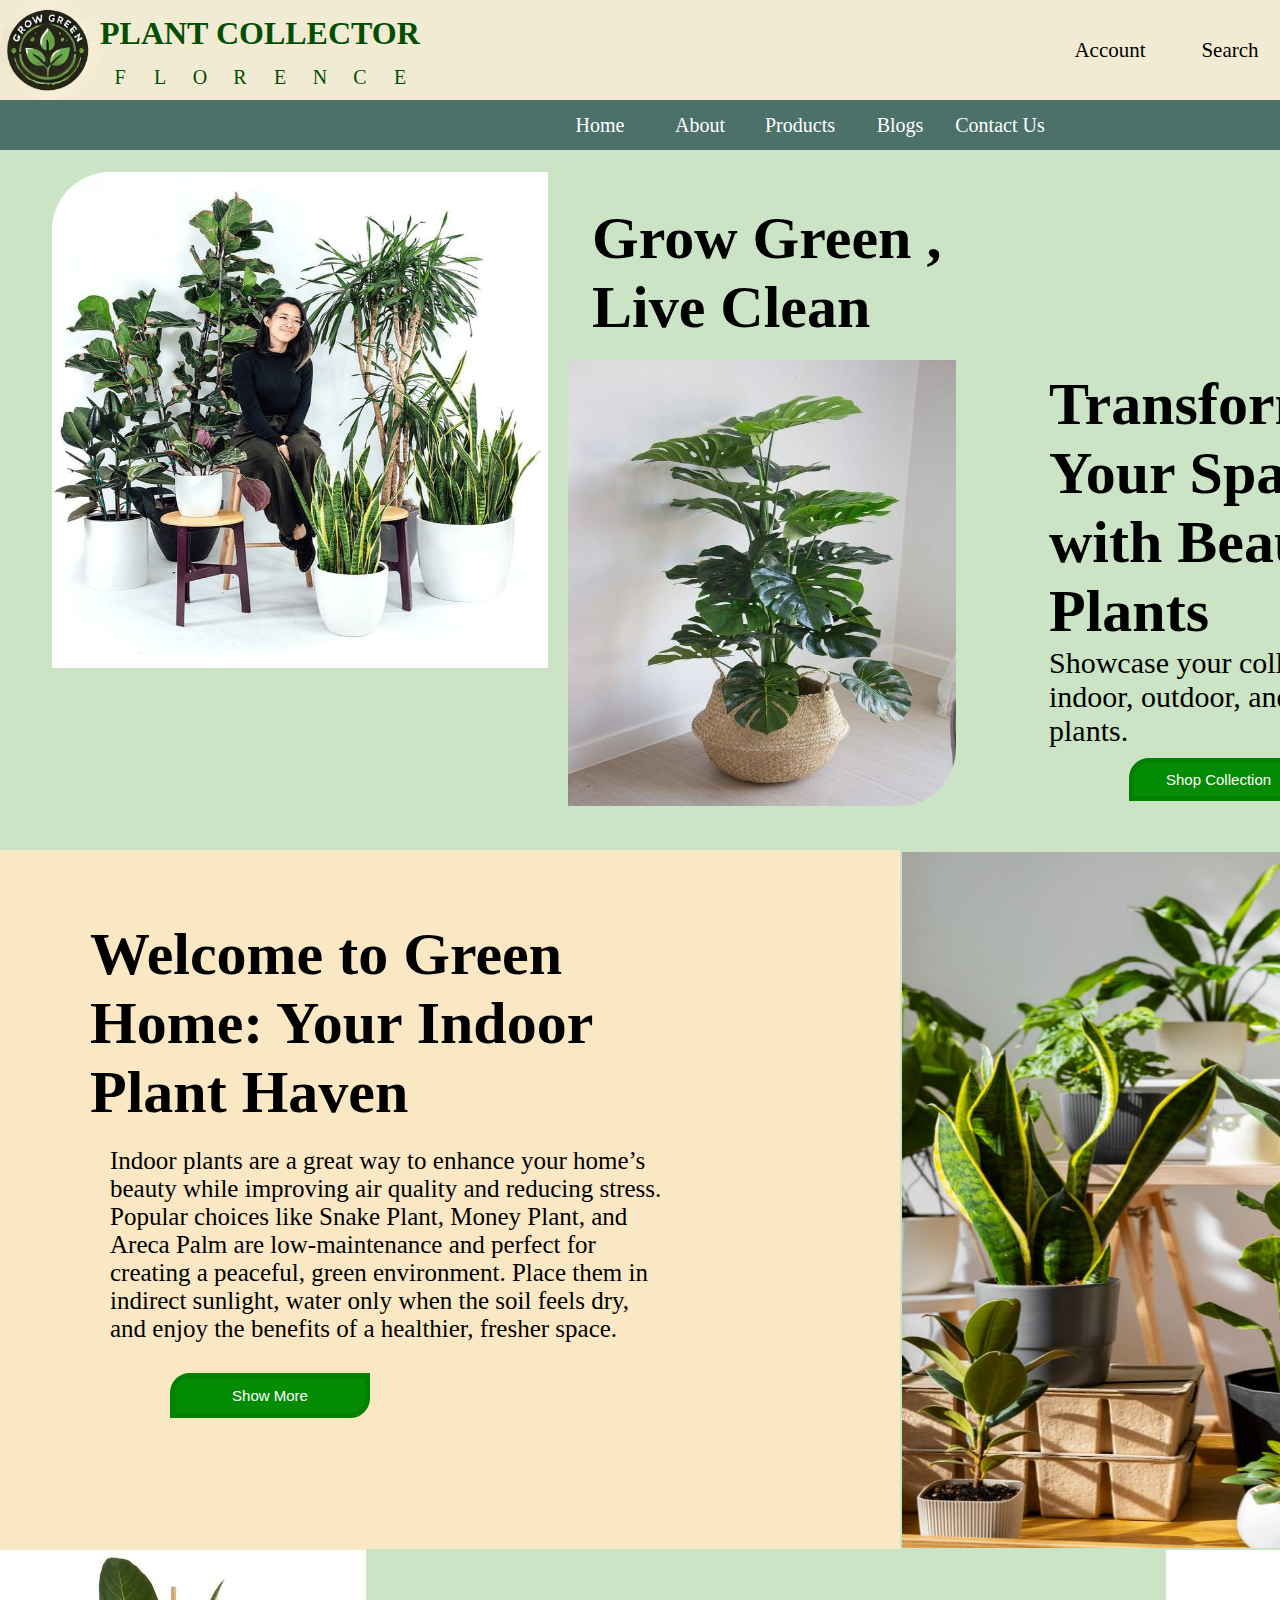
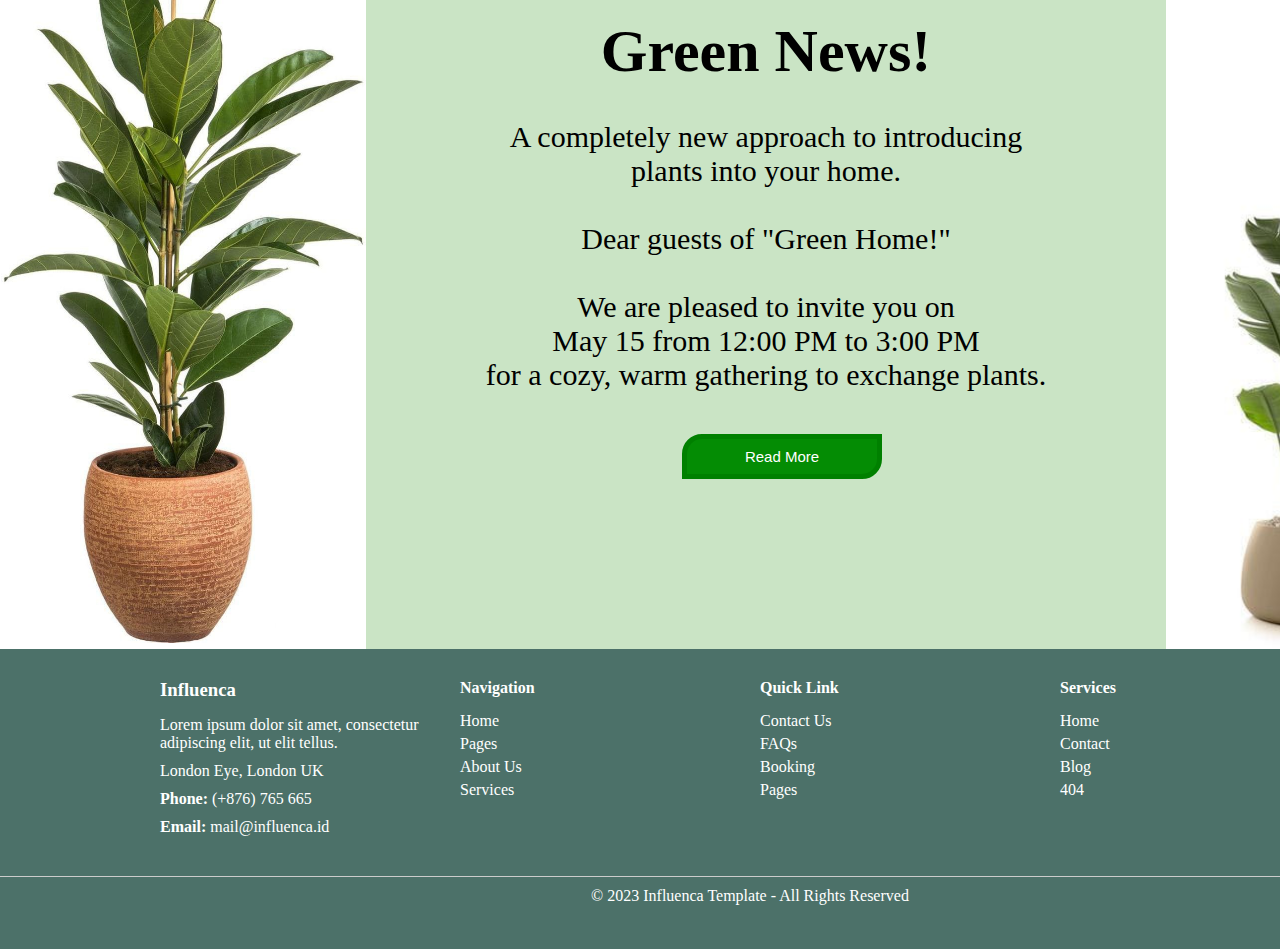
<file: project/Index.html>
<!DOCTYPE html>
<html lang="en">
<head>
    <meta charset="UTF-8">
    <meta name="viewport" content="width=device-width, initial-scale=1.0">
    <link rel="stylesheet" href="https://cdnjs.cloudflare.com/ajax/libs/font-awesome/6.6.0/css/all.min.css" integrity="sha512-Kc323vGBEqzTmouAECnVceyQqyqdsSiqLQISBL29aUW4U/M7pSPA/gEUZQqv1cwx4OnYxTxve5UMg5GT6L4JJg==" crossorigin="anonymous" referrerpolicy="no-referrer"/>
    <title>Document</title>
    <link rel="stylesheet" href="./Css files/HomePage.css">
</head>
<body>
    <div class="main">
        <div class="nav4">
            <div class="nav1"><img src="./logo.jpg" alt="" height="100%" width="100%"></div>
            <div class="nav2">
                <h1> PLANT COLLECTOR</h1>
                <ul>
                <li>F</li>
                <li>L</li>
                <li>O</li>
                <li>R</li>
                <li>E</li>
                <li>N</li>
                <li>C</li>
                <li>E</li>
                </ul>
            </div>
            <div class="nav3">
                <ul>
                    <li><i class="fa-solid fa-user"></i> Account </li>
                     <li><i class="fa-solid fa-magnifying-glass"></i> Search </li>
                    <li><i class="fa-solid fa-cart-shopping"></i>Cart</li>
                </ul>
            </div>
        </div>

        <div class="nav">
          
            <ul>
            <li><a href="./Index.html"> Home</a></li>
            <li><a href="./About.html">About</a></li>
            <li><a href="./Product.html">Products</a>
            <li><a href="./Blog.html">Blogs</a></li>
            <li><a href="./conact us.html">Contact Us</a></li>
            </li>
     </ul>
    
    </div>
    <div class="up">
    <div class="wallpaper">
        <div class="imag1">
         <img src="./HomePage images/wallpaper2.jpg" alt="">
        </div>
         <div class="imag2">
         <img src="./HomePage images/wallpaper1.jpg" alt=""> 
        </div>
        <div class="name1"><h1>Grow Green , Live Clean</h1></div>
        <div class="name2">
         <h1>Transform Your Space with Beautiful Plants</h1>
         <p>Showcase your collection of indoor, outdoor, and decorative plants.</p>
         <button>Shop Collection</button>
        </div>
     </div>
    </div>

        <div class="mid">
                <div class="name3">
                    <div class="info">
                        <h1>Welcome to Green Home: Your Indoor Plant Haven</h1>
                        <p>
                            Indoor plants are a great way to enhance your home’s beauty while improving air quality and reducing stress. Popular choices like Snake Plant, Money Plant, and Areca Palm are low-maintenance and perfect for creating a peaceful, green environment. Place them in indirect sunlight, water only when the soil feels dry, and enjoy the benefits of a healthier, fresher space.
                        </p>
                        <button> Show More</button>
                    </div>
                    
                </div>
                <div class="img3">
                    <img src="./HomePage images/wallpaper3.jpg" alt="" height="100%" width="100%">
                </div>
        </div>


        <div class="down">
            
               
                <div class="wallpaper1">
                    <div class="img4">
                        <img src="./HomePage images/wallpaper4.jpg" alt="" height="100%" width="100%">
                    </div>
                    <!-- <div class="img5">
                        <img src="./wallpaper5.jpg" alt="" height="100%" width="100%">
                    </div> -->
                    <div class="img6">
                        <img src="./HomePage images/wallpaper6.jpg" alt="" height="100%" width="200">
                    </div>
                </div>
                <div class="name4">
                <div class="info2">
                    <br><br>
                    <h1>Green News!</h1>
                    <br>
                    <p>
                        A completely new approach to introducing <br>plants into your home.<br><br>
                        
                        Dear guests of "Green Home!"<br><br>
                        We are pleased to invite you on <br>May 15 from 12:00 PM to 3:00 PM <br> for a cozy, warm
                         gathering to exchange plants.</p>
                        <button> Read More</button>

                </div>
            </div>


            </div>    
        </div>

        <div class="footer">
            <div class="footer-container">
                <div class="footer-section">
                    <h3>Influenca</h3>
                    <p>Lorem ipsum dolor sit amet, consectetur adipiscing elit, ut elit tellus.</p>
                    <p>London Eye, London UK</p>
                    <p><strong>Phone:</strong> (+876) 765 665</p>
                    <p><strong>Email:</strong> mail@influenca.id</p>
                </div>
                <div class="footer-section">
                    <h4>Navigation</h4>
                    <ul>
                        <li><a href="#">Home</a></li>
                        <li><a href="#">Pages</a></li>
                        <li><a href="#">About Us</a></li>
                        <li><a href="#">Services</a></li>
                    </ul>
                </div>
                <div class="footer-section">
                    <h4>Quick Link</h4>
                    <ul>
                        <li><a href="#">Contact Us</a></li>
                        <li><a href="#">FAQs</a></li>
                        <li><a href="#">Booking</a></li>
                        <li><a href="#">Pages</a></li>
                    </ul>
                </div>
                <div class="footer-section">
                    <h4>Services</h4>
                    <ul>
                        <li><a href="#">Home</a></li>
                        <li><a href="#">Contact</a></li>
                        <li><a href="#">Blog</a></li>
                        <li><a href="#">404</a></li>
                    </ul>
                </div>
            </div>
            <div class="footer-bottom">
                <p>© 2023 Influenca Template - All Rights Reserved</p>
                <div class="social-icons">
                    <a href="#"><i class="fa-brands fa-facebook"></i></a>
                    <a href="#"><i class="fa-brands fa-instagram"></i></a>
                    <a href="#"><i class="fa-brands fa-twitter"></i></a>
                    <a href="#"><i class="fa-brands fa-youtube"></i></a>
                </div>
        </div>

        
    </div>
    
</body>
</html>
</file>
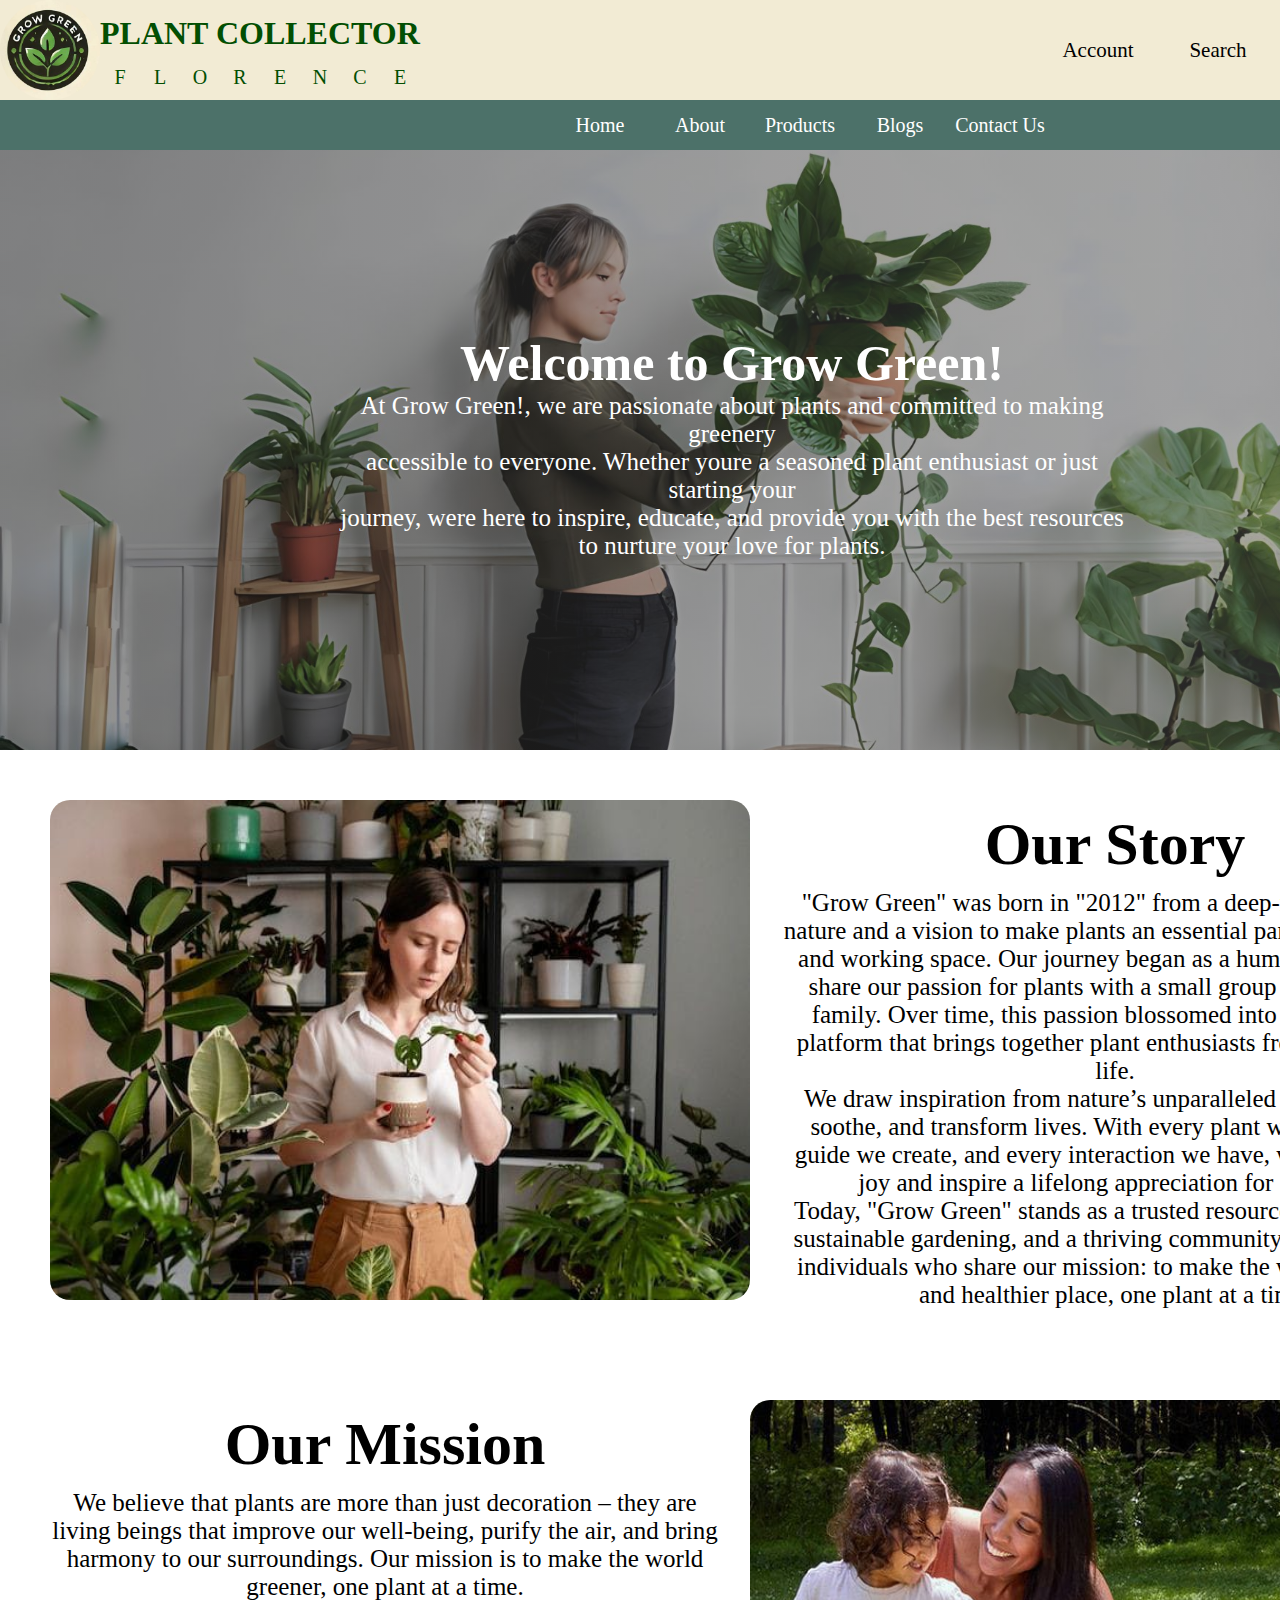
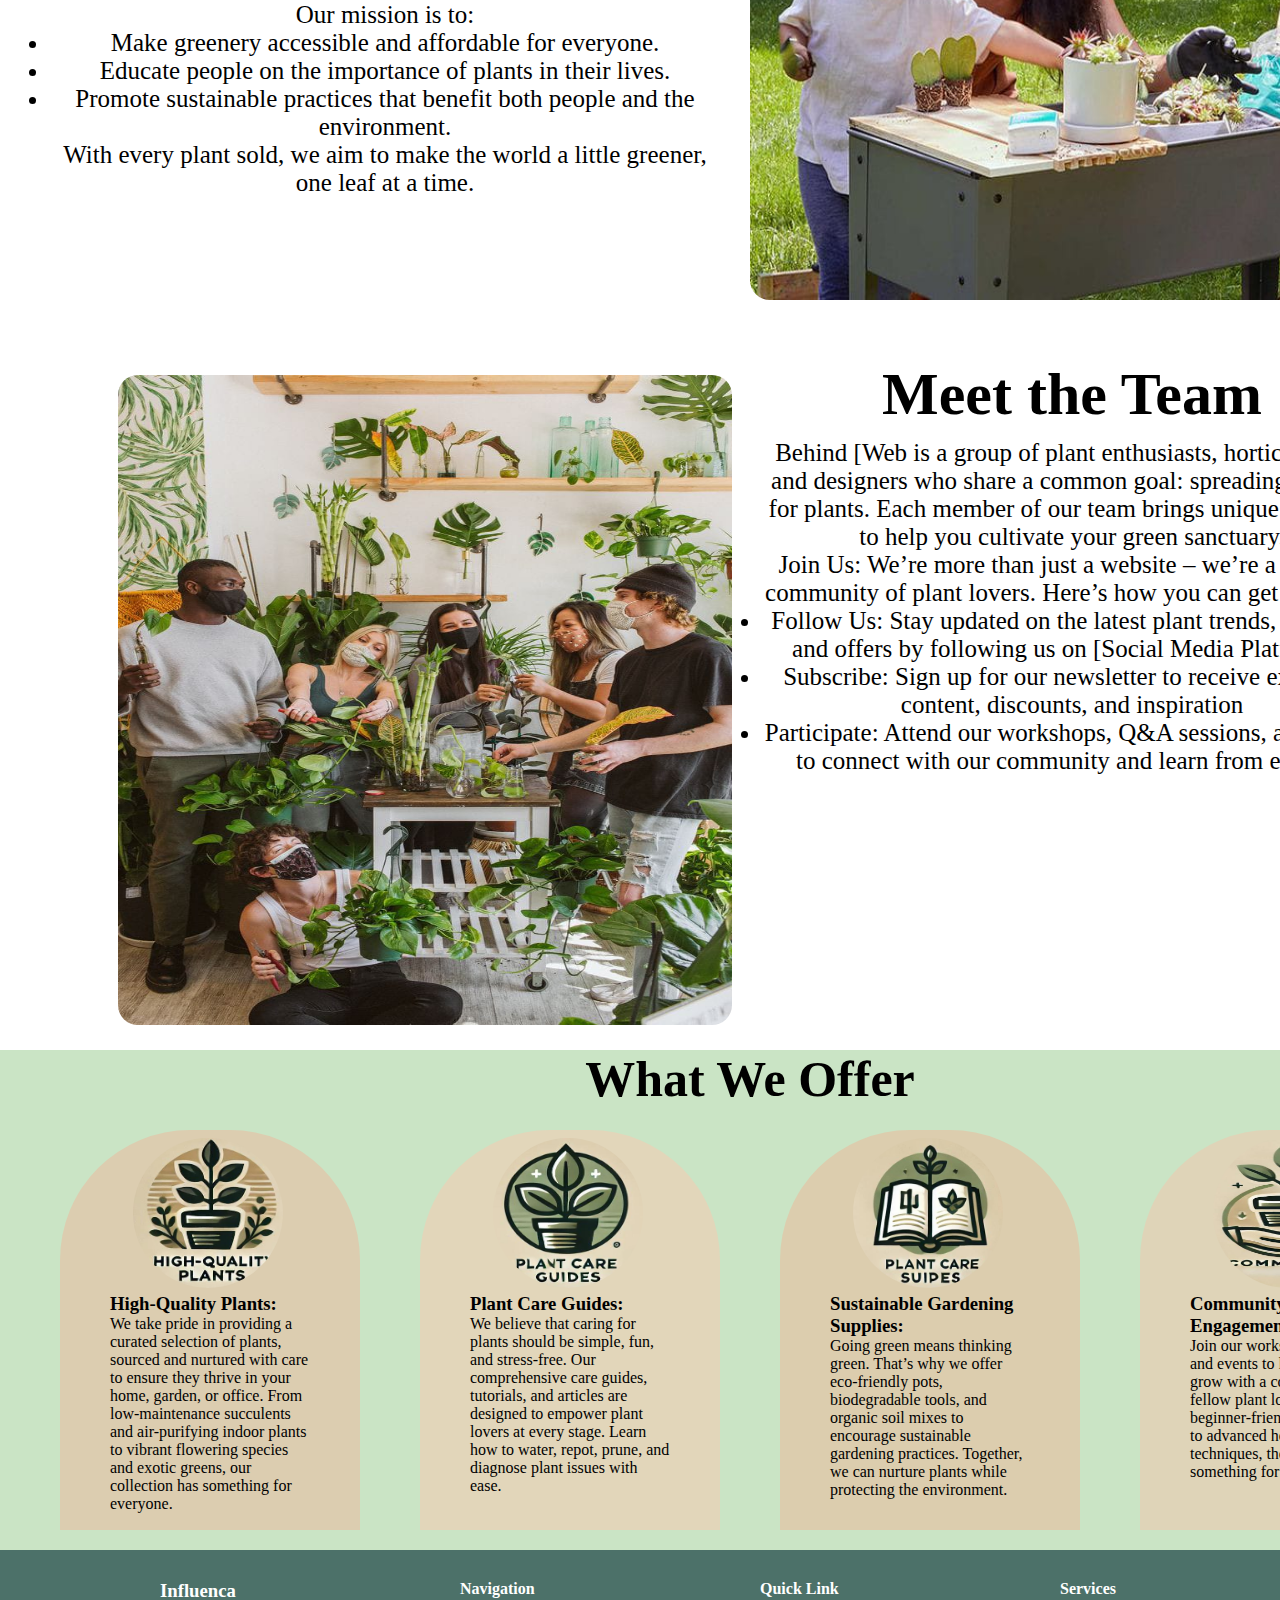
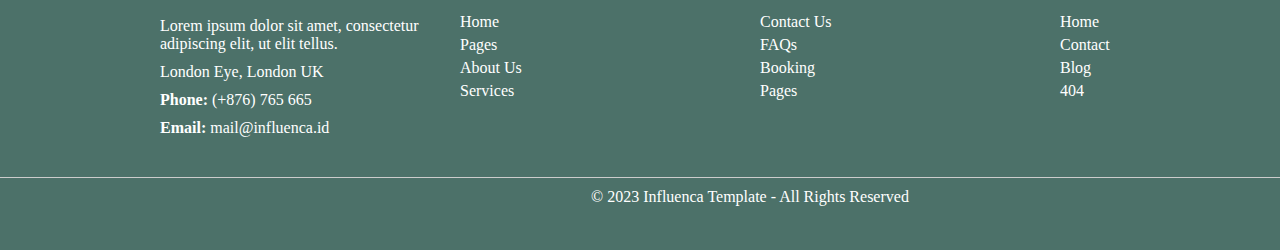
<file: project/About.html>
<!DOCTYPE html>
<html lang="en">
<head>
    <meta charset="UTF-8">
    <meta name="viewport" content="width=device-width, initial-scale=1.0">
    <link rel="stylesheet" href="https://cdnjs.cloudflare.com/ajax/libs/font-awesome/6.6.0/css/all.min.css" integrity="sha512-Kc323vGBEqzTmouAECnVceyQqyqdsSiqLQISBL29aUW4U/M7pSPA/gEUZQqv1cwx4OnYxTxve5UMg5GT6L4JJg==" crossorigin="anonymous" referrerpolicy="no-referrer"/>
    <title>Document</title>
   <link rel="stylesheet" href="./Css files/About.css">
</head>
<body>
    <div class="main">
        <div class="box1">
 <!-- ===========================================navbar==================== -->
           <div class="nav4">
            <div class="nav1"><img src="./logo.jpg" alt="" height="100%" width="100%"></div>
            <div class="nav2">
                <h1> PLANT COLLECTOR</h1>
                <ul>
                <li>F</li>
                <li>L</li>
                <li>O</li>
                <li>R</li>
                <li>E</li>
                <li>N</li>
                <li>C</li>
                <li>E</li>
                </ul>
            </div>
            <div class="nav3">
                <ul>
                    <li><a><i class="fa-solid fa-user"></i> Account</a> </li>
                    <li><a><i class="fa-solid fa-magnifying-glass"></i> Search</a> </li>
                   <li><a><i class="fa-solid fa-cart-shopping"></i>Cart</a></li>
                </ul>
            </div>
        </div>

        <div class="nav">
          
            <ul>
            <li><a href="./Index.html"> Home</a></li>
            <li><a href="./About.html">About</a></li>
            <li><a href="./Product.html">Products</a> 
            </li>
            <!-- <li>Order</li> -->
            <li><a href="./Blog.html">Blogs</a></li>
            <li><a href="./conact us.html">Contact Us</a></li>
     </ul>
    
    </div>

 <!-- ===================content====================================== -->
  <div class="content">
    <div class ="box2">
        <div class="img1">
<h1>Welcome to Grow Green! </h1>
<p>At Grow Green!, we are passionate about plants and committed to making greenery <br>accessible to everyone. Whether youre a seasoned plant enthusiast or just starting your <br>journey, were here to inspire, educate, and provide you with the best resources to nurture your love for plants.</p>  
</div>
</div>

<div class="box3">
<div class="box-a">
<img src="./About images/About2.jpg" alt="">
<div class="name1">
    <h1> Our Story</h1>  
    <p>"Grow Green" was born in "2012" from a deep-rooted love for nature and a vision to make plants an essential part of every living and working space. Our journey began as a humble initiative to share our passion for plants with a small group of friends and family. Over time, this passion blossomed into a full-fledged platform that brings together plant enthusiasts from all walks of life.<br>  

        We draw inspiration from nature’s unparalleled ability to heal, soothe, and transform lives. With every plant we grow, every guide we create, and every interaction we have, we aim to spark joy and inspire a lifelong appreciation for greenery.<br>  
        
        Today, "Grow Green" stands as a trusted resource for plant care, sustainable gardening, and a thriving community of like-minded individuals who share our mission: to make the world a greener and healthier place, one plant at a time.  
        </p>  
    </div>
</div>
 

<div class="box-b"> 
<div class="name2">
   <h1> Our Mission</h1>  
<p>We believe that plants are more than just decoration – they are living beings that improve our well-being, purify the air, and bring harmony to our surroundings. Our mission is to make the world greener, one plant at a time.
    <p>Our mission is to:</p>
    <ul>
       
        <li> Make greenery accessible and affordable for everyone. </li>
        <li>Educate people on the importance of plants in their lives.</li>
        <li>Promote sustainable practices that benefit both people and the environment. </li>
    </ul> 
With every plant sold, we aim to make the world a little greener, one leaf at a time.   
</p></div>  
<img src="./About images/About3.jpg" alt="">
</div>

<div class="box-c">
    <img src="./About images/About4.jpg" alt="">
    <div class="name3">
        <h1>Meet the Team</h1>
    <p>Behind [Web
         is a group of plant enthusiasts, horticulturists, and designers who share a common goal: spreading the love for plants. Each member of our team brings unique expertise to help you cultivate your green sanctuary.</p>
    <p>Join Us: 
        We’re more than just a website – we’re a growing community of plant lovers. Here’s how you can get involved:<br> 
        <ul>
            <li>Follow Us: Stay updated on the latest plant trends, care tips, and offers by following us on [Social Media Platforms].</li>
            <li>Subscribe: Sign up for our newsletter to receive exclusive content, discounts, and inspiration</li>
            <li>Participate: Attend our workshops, Q&A sessions, and events to connect with our community and learn from experts. </li>
        </ul> 
      </p>
    </div> 
</div>
<div class="box4">
<h1>What We Offer</h1>
<div class="box-d">
    <div class="logo-d"><img src="./About images/logo-d.jpg" alt=""></div>
    <div class="p1">
   <h3>High-Quality Plants: </h3>  
   <p>We take pride in providing a curated selection of plants, sourced and nurtured with care to ensure they thrive in your home, garden, or office. From low-maintenance succulents and air-purifying indoor plants to vibrant flowering species and exotic greens, our collection has something for everyone.  
</p> 
</div>
    
</div>
<div class="box-e">
    <div class="logo-e"><img src="./About images/logo-e.jpg" alt=""></div>
    <div class="p2">
        <h3>Plant Care Guides:</h3> 
        <p>We believe that caring for plants should be simple, fun, and stress-free. Our comprehensive care guides, tutorials, and articles are designed to empower plant lovers at every stage. Learn how to water, repot, prune, and diagnose plant issues with ease.
        </p>  
        
</div>
</div>
<div class="box-f">
    <div class="logo-f"><img src="./About images/logo-f.jpg" alt=""></div>
    <div class="p3">
   <h3>Sustainable Gardening Supplies: </h3>  
   <p>Going green means thinking green. That’s why we offer eco-friendly pots, biodegradable tools, and organic soil mixes to encourage sustainable gardening practices. Together, we can nurture plants while protecting the environment.  
</p> 
</div>
</div>
<div class="box-g">
    <div class="logo-g"><img src="./About images/logo-g.jpg" alt=""></div>
    <div class="p4">
   <h3> Community Engagement: 
</h3>  
   <p>Join our workshops, webinars, and events to learn, share, and grow with a community of fellow plant lovers. From beginner-friendly planting tips to advanced horticulture techniques, there’s something for everyone.  
</p> 
</div>
</div>
</div>



<!-- ==========================footer======================== -->
       <div class="footer">
        <div class="footer-container">
            <div class="footer-section">
                <h3>Influenca</h3>
                <p>Lorem ipsum dolor sit amet, consectetur adipiscing elit, ut elit tellus.</p>
                <p>London Eye, London UK</p>
                <p><strong>Phone:</strong> (+876) 765 665</p>
                <p><strong>Email:</strong> mail@influenca.id</p>
            </div>
            <div class="footer-section">
                <h4>Navigation</h4>
                <ul>
                    <li><a href="#">Home</a></li>
                    <li><a href="#">Pages</a></li>
                    <li><a href="#">About Us</a></li>
                    <li><a href="#">Services</a></li>
                </ul>
            </div>
            <div class="footer-section">
                <h4>Quick Link</h4>
                <ul>
                    <li><a href="#">Contact Us</a></li>
                    <li><a href="#">FAQs</a></li>
                    <li><a href="#">Booking</a></li>
                    <li><a href="#">Pages</a></li>
                </ul>
            </div>
            <div class="footer-section">
                <h4>Services</h4>
                <ul>
                    <li><a href="#">Home</a></li>
                    <li><a href="#">Contact</a></li>
                    <li><a href="#">Blog</a></li>
                    <li><a href="#">404</a></li>
                </ul>
            </div>
        </div>
        <div class="footer-bottom">
            <p>© 2023 Influenca Template - All Rights Reserved</p>
            <div class="social-icons">
                <a href="#"><i class="fa-brands fa-facebook"></i></a>
                <a href="#"><i class="fa-brands fa-instagram"></i></a>
                <a href="#"><i class="fa-brands fa-twitter"></i></a>
                <a href="#"><i class="fa-brands fa-youtube"></i></a>
            </div>
        </div>

       </div>
        </div>
</body>
</html>
</file>
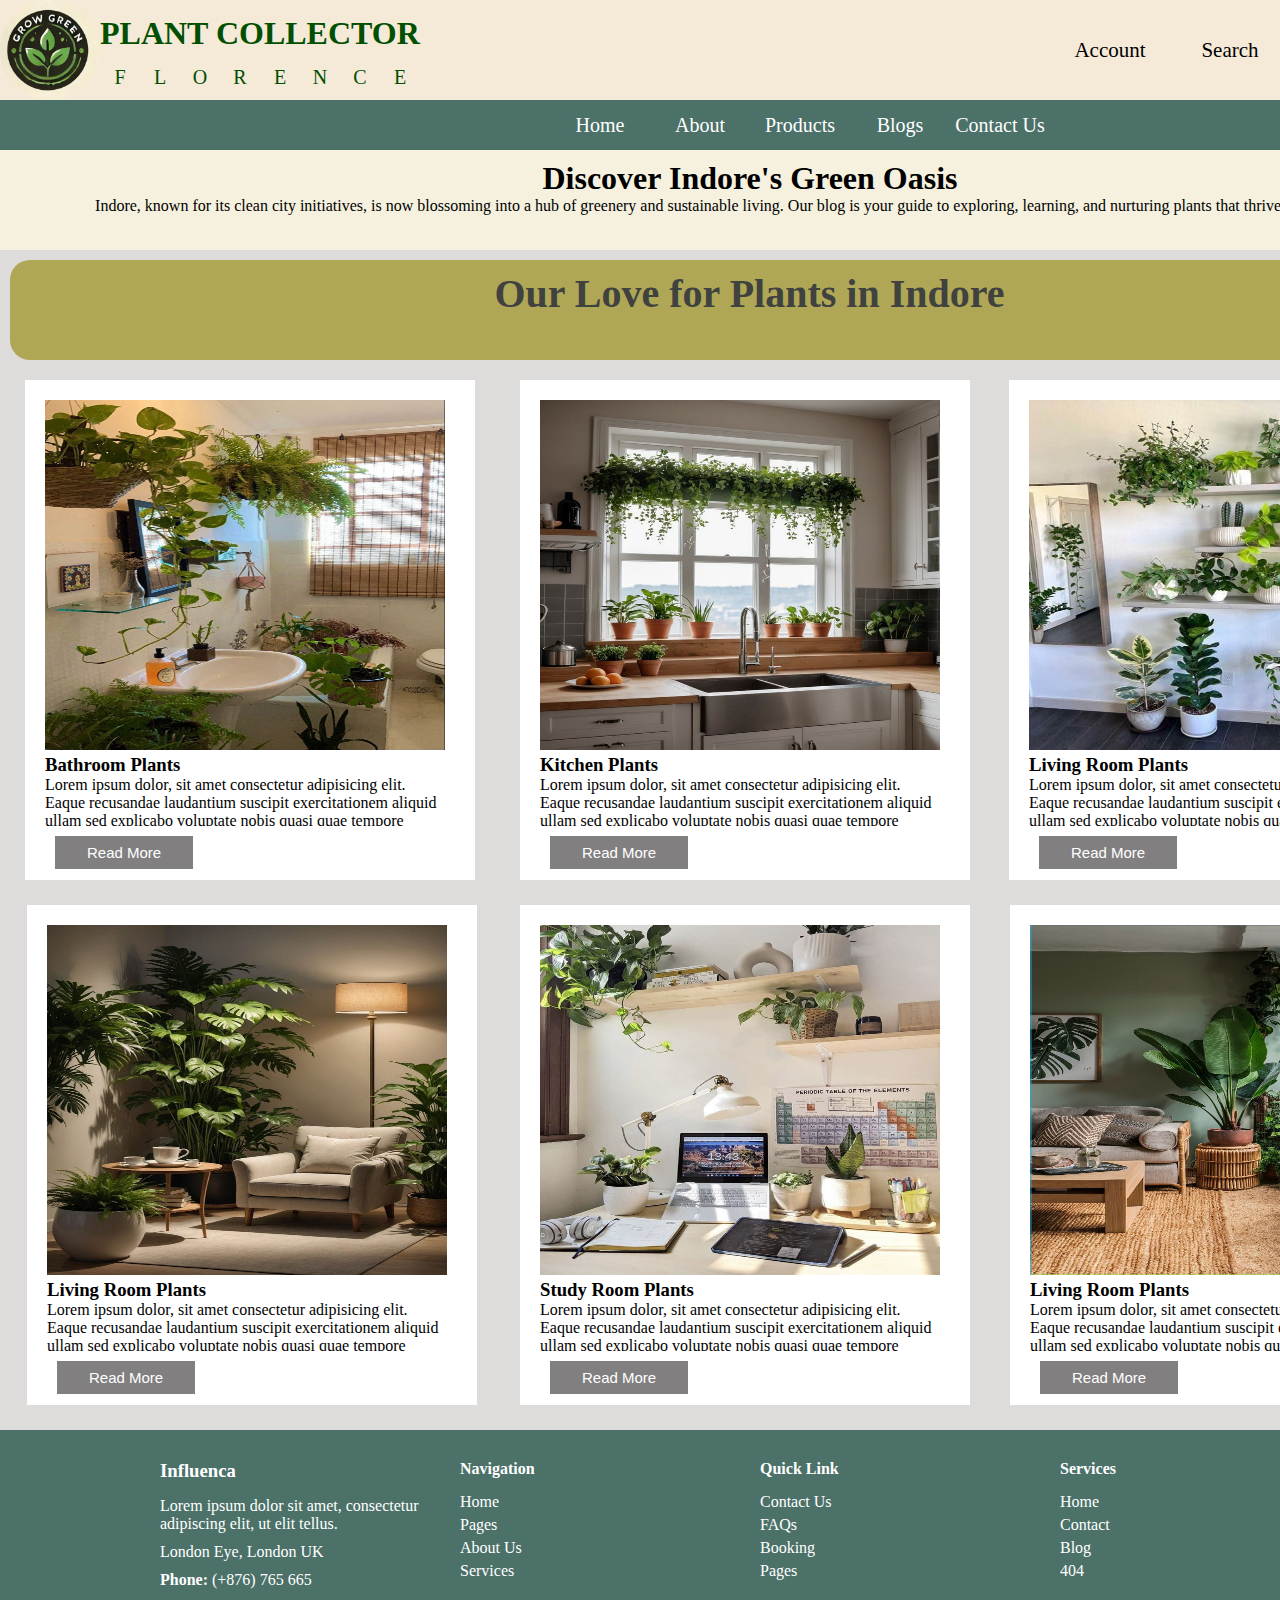
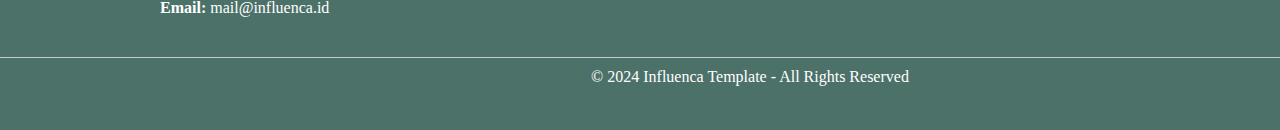
<file: project/Blog.html>
<!DOCTYPE html>
<html lang="en">
<head>
    <meta charset="UTF-8">
    <meta name="viewport" content="width=device-width, initial-scale=1.0">
    <link rel="stylesheet" href="https://cdnjs.cloudflare.com/ajax/libs/font-awesome/6.6.0/css/all.min.css" integrity="sha512-Kc323vGBEqzTmouAECnVceyQqyqdsSiqLQISBL29aUW4U/M7pSPA/gEUZQqv1cwx4OnYxTxve5UMg5GT6L4JJg==" crossorigin="anonymous" referrerpolicy="no-referrer"/>
    <title>Document</title>
   <link rel="stylesheet" href="./Css files/Blog.css">
</head>
<body>
    <div class="main">
        <div class="box1">
        <div class="nav4">
            <div class="nav1"><img src="./logo.jpg" alt="" height="100%" width="100%"></div>
            <div class="nav2">
                <h1> PLANT COLLECTOR</h1>
                <ul>
                <li>F</li>
                <li>L</li>
                <li>O</li>
                <li>R</li>
                <li>E</li>
                <li>N</li>
                <li>C</li>
                <li>E</li>
                </ul>
            </div>
            <div class="nav3">
                <ul>
                    <li><i class="fa-solid fa-user"></i> Account </li>
                     <li><i class="fa-solid fa-magnifying-glass"></i> Search </li>
                    <li><i class="fa-solid fa-cart-shopping"></i>Cart</li>
                </ul>
            </div>
         </div>
           <div class="nav">
            <ul>
                <li><a href="./Index.html"> Home</a></li>
                <li><a href="./About.html">About</a></li>
                <li><a href="./Product.html">Products</a> 
                </li>
                <!-- <li>Order</li> -->
                <li><a href="./Blog.html">Blogs</a></li>
                <li><a href="./conact us.html">Contact Us</a></li>
         </ul>
        
        </div>

        <div class="box2">
            <div class="heading1">
                <h1>Discover Indore's Green Oasis </h1>
                <p>Indore, known for its clean city initiatives, is now blossoming into a hub of greenery and sustainable living. Our blog is your guide to exploring, learning, and nurturing plants that thrive in this vibrant city.
                </p>
            </div>
            <div class="heading2">
                <h1> Our Love for Plants in Indore  
                </h1>
                <!-- <marquee behavior="" direction="left"><h1>Our Love for Plants in Indore </h1> </marquee> -->
                <marquee direction="left" scrollamount="10"> Welcome to "Grow Green", your one-stop destination for everything about plants in Indore! From home gardening tips to exploring rare native species, our blog is a celebration of nature. Join us as we make Indore greener, one plant at a time</marquee>
            </div>
            <div class="content">
                <div class="up">
                    <div class="blog1">
                        <img src="./Blog images/blog1.jpg" alt="" height="350" width="400">
                        <h3>Bathroom Plants</h3>
                        <p>Lorem ipsum dolor, sit amet consectetur adipisicing elit. Eaque recusandae laudantium suscipit exercitationem aliquid ullam sed explicabo voluptate nobis quasi quae tempore magnam minima praesentium, corporis veritatis assumenda iste provident? Voluptate, quis. Iste quam ullam obcaecati deserunt tempore numquam incidunt labore cupiditate possimus repellat voluptatem sunt, accusamus, qui vitae dolores.</p>
                        <button>Read More</button>
                    </div>
                    <div class="blog2">
                        <img src="./Blog images/blog2.jpg" alt="" height="350" width="400">
                        <h3>Kitchen Plants</h3>
                        <p>Lorem ipsum dolor, sit amet consectetur adipisicing elit. Eaque recusandae laudantium suscipit exercitationem aliquid ullam sed explicabo voluptate nobis quasi quae tempore magnam minima praesentium, corporis veritatis assumenda iste provident? Voluptate, quis. Iste quam ullam obcaecati deserunt tempore numquam incidunt labore cupiditate possimus repellat voluptatem sunt, accusamus, qui vitae dolores.</p>
                        <button>Read More</button>
                    </div>
                    <div class="blog3">
                        <img src="./Blog images/blog3.jpg" alt="" height="350" width="400">
                        <h3>Living Room Plants</h3>
                        <p>Lorem ipsum dolor, sit amet consectetur adipisicing elit. Eaque recusandae laudantium suscipit exercitationem aliquid ullam sed explicabo voluptate nobis quasi quae tempore magnam minima praesentium, corporis veritatis assumenda iste provident? Voluptate, quis. Iste quam ullam obcaecati deserunt tempore numquam incidunt labore cupiditate possimus repellat voluptatem sunt, accusamus, qui vitae dolores.</p>
                        <button>Read More</button>
                    </div>
    
                </div>

                <div class="down">
                    <div class="blog4">
                        <img src="./Blog images/blog4.jpg" alt="" height="350" width="400">
                        <h3>Living Room Plants</h3>
                        <p>Lorem ipsum dolor, sit amet consectetur adipisicing elit. Eaque recusandae laudantium suscipit exercitationem aliquid ullam sed explicabo voluptate nobis quasi quae tempore magnam minima praesentium, corporis veritatis assumenda iste provident? Voluptate, quis. Iste quam ullam obcaecati deserunt tempore numquam incidunt labore cupiditate possimus repellat voluptatem sunt, accusamus, qui vitae dolores.</p>
                        <button>Read More</button>
                    </div>
                    <div class="blog5">
                        <img src="./Blog images/blog5.jpg" alt="" height="350" width="400">
                        <h3>Study Room Plants</h3>
                        <p>Lorem ipsum dolor, sit amet consectetur adipisicing elit. Eaque recusandae laudantium suscipit exercitationem aliquid ullam sed explicabo voluptate nobis quasi quae tempore magnam minima praesentium, corporis veritatis assumenda iste provident? Voluptate, quis. Iste quam ullam obcaecati deserunt tempore numquam incidunt labore cupiditate possimus repellat voluptatem sunt, accusamus, qui vitae dolores.</p>
                        <button>Read More</button>
                    </div>
                    <div class="blog6">
                        <img src="./Blog images/blog6.jpg" alt="" height="350" width="400">
                        <h3>Living Room Plants</h3>
                        <p>Lorem ipsum dolor, sit amet consectetur adipisicing elit. Eaque recusandae laudantium suscipit exercitationem aliquid ullam sed explicabo voluptate nobis quasi quae tempore magnam minima praesentium, corporis veritatis assumenda iste provident? Voluptate, quis. Iste quam ullam obcaecati deserunt tempore numquam incidunt labore cupiditate possimus repellat voluptatem sunt, accusamus, qui vitae dolores.</p>
                        <button>Read More</button>
                    </div>

    
                </div>
            </div>
           
        </div>

        <div class="footer">

            <div class="footer-container">
                <div class="footer-section">
                    <h3>Influenca</h3>
                    <p>Lorem ipsum dolor sit amet, consectetur adipiscing elit, ut elit tellus.</p>
                    <p>London Eye, London UK</p>
                    <p><strong>Phone:</strong> (+876) 765 665</p>
                    <p><strong>Email:</strong> mail@influenca.id</p>
                </div>
                <div class="footer-section">
                    <h4>Navigation</h4>
                    <ul>
                        <li><a href="#">Home</a></li>
                        <li><a href="#">Pages</a></li>
                        <li><a href="#">About Us</a></li>
                        <li><a href="#">Services</a></li>
                    </ul>
                </div>
                <div class="footer-section">
                    <h4>Quick Link</h4>
                    <ul>
                        <li><a href="#">Contact Us</a></li>
                        <li><a href="#">FAQs</a></li>
                        <li><a href="#">Booking</a></li>
                        <li><a href="#">Pages</a></li>
                    </ul>
                </div>
                <div class="footer-section">
                    <h4>Services</h4>
                    <ul>
                        <li><a href="#">Home</a></li>
                        <li><a href="#">Contact</a></li>
                        <li><a href="#">Blog</a></li>
                        <li><a href="#">404</a></li>
                    </ul>
                </div>
            </div>
            <div class="footer-bottom">
                <p>© 2024 Influenca Template - All Rights Reserved</p>
                <div class="social-icons">
                    <a href="#"><i class="fa-brands fa-facebook"></i></a>
                    <a href="#"><i class="fa-brands fa-instagram"></i></a>
                    <a href="#"><i class="fa-brands fa-twitter"></i></a>
                    <a href="#"><i class="fa-brands fa-youtube"></i></a>
                </div>
            </div>
       

        </div>


    
</body>
</html>
</file>
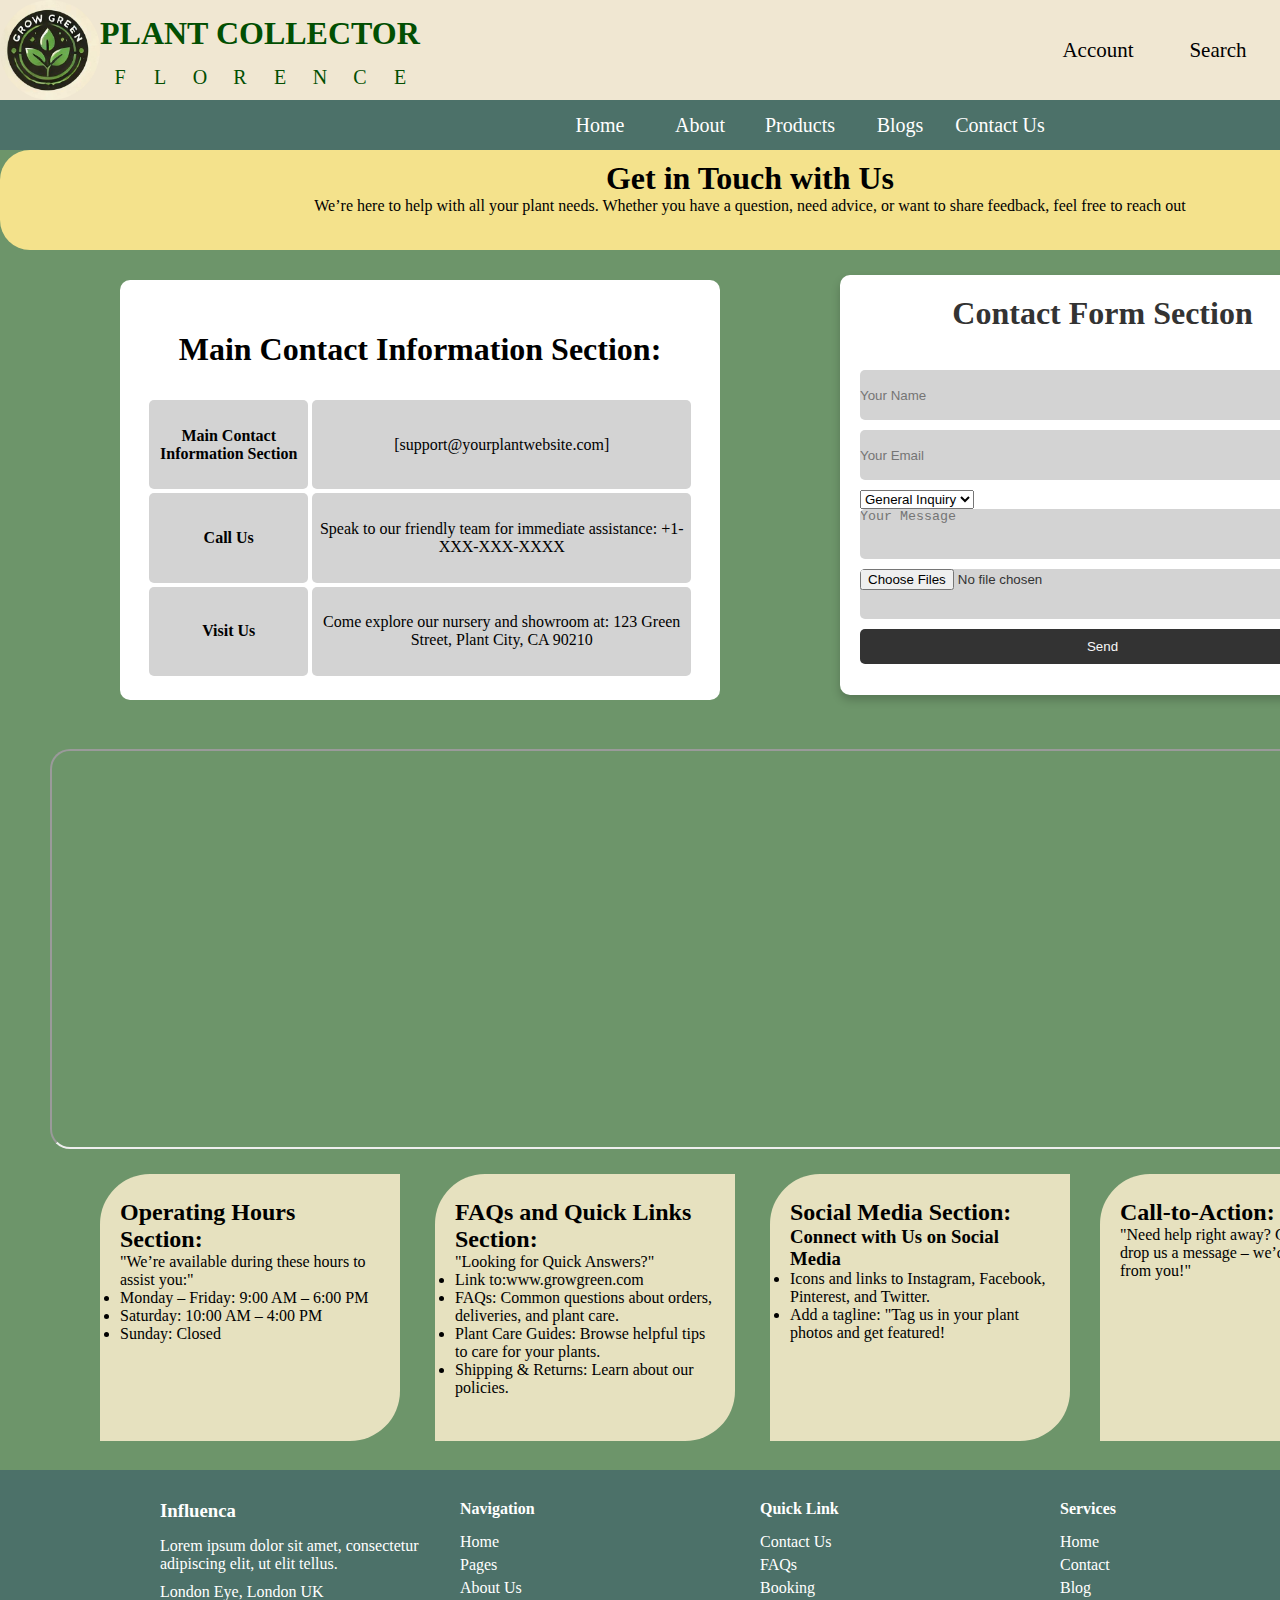
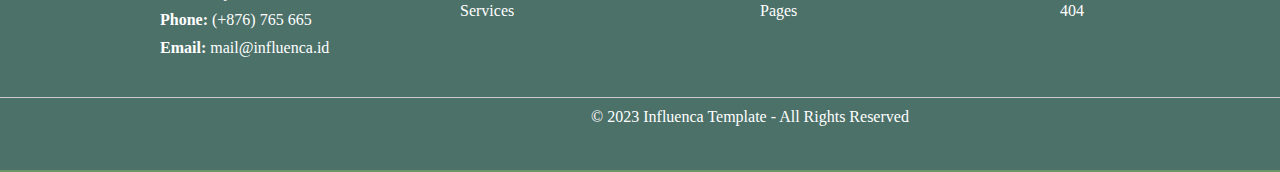
<file: project/conact us.html>
<!DOCTYPE html>
<html lang="en">
<head>
    <meta charset="UTF-8">
    <meta name="viewport" content="width=device-width, initial-scale=1.0">
    <link rel="stylesheet" href="https://cdnjs.cloudflare.com/ajax/libs/font-awesome/6.6.0/css/all.min.css" integrity="sha512-Kc323vGBEqzTmouAECnVceyQqyqdsSiqLQISBL29aUW4U/M7pSPA/gEUZQqv1cwx4OnYxTxve5UMg5GT6L4JJg==" crossorigin="anonymous" referrerpolicy="no-referrer"/>
    <title>Document</title>
    <link rel="stylesheet" href="./Css files/conact us.css">
</head>
  <div class="main">
        <div class="nav4">
            <div class="nav1"><img src="./logo.jpg" alt="" height="100%" width="100%"></div>
            <div class="nav2">
                <h1> PLANT COLLECTOR</h1>
                <ul>
                <li>F</li>
                <li>L</li>
                <li>O</li>
                <li>R</li>
                <li>E</li>
                <li>N</li>
                <li>C</li>
                <li>E</li>
                </ul>
            </div>
            <div class="nav3">
                <ul>
                    <li><i class="fa-solid fa-user"></i> Account </li>
                     <li><i class="fa-solid fa-magnifying-glass"></i> Search </li>
                    <li><i class="fa-solid fa-cart-shopping"></i>Cart</li>
                </ul>
            </div>
        </div>

        <div class="nav">
          
            <ul>
                <li><a href="./Index.html"> Home</a></li>
                <li><a href="./About.html">About</a></li>
                <li><a href="./Product.html">Products</a></li>
                <li><a href="./Blog.html">Blogs</a></li>
                <li><a href="./conact us.html">Contact Us</a></li>
         </ul>
        
    
    </div>
            <div class="heading">
                <h1>Get in Touch with Us</h1>
                <p>We’re here to help with all your plant needs. Whether you have a question, need advice, or want to share feedback, feel free to reach out</p>
            </div>
       
 
   

            <div class="box2">
                <div class="left">
                    <table cellpadding="10" cellspacing="4" height="380px" width="550px"  style="margin: auto;">
   
   
                       <tr><th colspan="3" style="background-color: white;"><h1>Main Contact Information Section:</h1></th></tr>
                       <tr>
                           <th> Main Contact Information Section </th>
                           <!-- <th> : </th> -->
                           <td>[support@yourplantwebsite.com] </td>
                       </tr>
                       <tr>
                           <th>Call Us </th>
                           <!-- <th> : </th> -->
                           <td> Speak to our friendly team for immediate assistance:  
                               +1-XXX-XXX-XXXX </td>
                       </tr>
                       <tr>
                           <th> Visit Us </th>
                           <!-- <th> : </th> -->
                           <td>Come explore our nursery and showroom at:  
                               123 Green Street, Plant City, CA 90210 </td>
                       </tr>
                   </table>
               </div>

               <div class="right" id="form">
                <h1>Contact Form Section</h1>  <br> 
                 <form action="abc.php" method="get" autocoplete="off">
                     <input type="text" id="a" name="box1" placeholder="Your Name ">
                    
                     <input type="email" id="b" name="box2"  placeholder="Your Email ">
             
                     <select name="Subject" id="c" placeholder="Your Subject ">
                    <option value="General Inquiry">General Inquiry</option>
                    <option value="Order Support">Order Support</option>
                    <option value="Feedback">Feedback</option>
                    <option value="Other">Other</option><br><br>
                     </select>
                     <textarea name="message" id="c" name="box3" cols="25" rows="10" placeholder="Your Message "></textarea>
                     <input type="file" name="fl" multiple  placeholder="Your File ">
                     <button type="submit">Send</button>
                 </form> 
             </div>
            </div>
            
            
            <div class="box3">
                <iframe src="https://www.google.com/maps/embed?pb=!1m18!1m12!1m3!1d60352.46038391357!2d73.01115734863282!3d19.018453700000002!2m3!1f0!2f0!3f0!3m2!1i1024!2i768!4f13.1!3m3!1m2!1s0x3be7c361670c14ab%3A0xc2f1471f19256d55!2sRanga%20Flowers%20Shop!5e0!3m2!1sen!2sin!4v1735568406862!5m2!1sen!2sin" width="1400" height="400" style="border-radius: 20px;" allowfullscreen="" loading="lazy" referrerpolicy="no-referrer-when-downgrade"></iframe>
            </div>

            <div class="bottom">
                <div class="bottom1">
                    <div class="icon1"><i class="fa-solid fa-location-dot"></i></div>
                    
                    <h2>Operating Hours Section:</h2>
                    <p>"We’re available during these hours to assist you:"</p>
                    
                    <ul>
                        <li> Monday – Friday: 9:00 AM – 6:00 PM </li>
                        <li> Saturday: 10:00 AM – 4:00 PM  </li>
                        <li>Sunday: Closed  </li>
                    </ul>         
                </div>
                <div class="bottom2">
                    <div class="icon2"> <i class="fa-solid fa-question"></i></div>
                   
                    <h2>FAQs and Quick Links Section:</h2> 
                    "Looking for Quick Answers?"  <br>
                    <ul>
                        <li>Link to:www.growgreen.com</li>
                        <li>FAQs: Common questions about orders, deliveries, and plant care.</li>
                        <li>Plant Care Guides: Browse helpful tips to care for your plants.</li>
                        <li>Shipping & Returns: Learn about our policies.</li>
                    </ul>
                  </div>
              
                <div class="bottom3">
                    <div class="icon3"> <i class="fa-brands fa-facebook"></i></div>

                    <h2>Social Media Section:</h2> 
                    
                    <h3>Connect with Us on Social Media</h3>
                    <ul>
                        <li>Icons and links to Instagram, Facebook, Pinterest, and Twitter.  </li>
                        <li>
                            Add a tagline: "Tag us in your plant photos and get featured!
                        </li>
                    </ul>
                  
                </div>
                <div class="bottom4">
                    <div class="icon4"> <i class="fa-solid fa-phone"></i></div>
               
                <h2>Call-to-Action:</h2>
                    "Need help right away? Give us a call or drop us a message – we’d love to hear from you!" 
                    
                </div> 
            </div>
            <div class="footer">
                <div class="footer-container">
                    <div class="footer-section">
                        <h3>Influenca</h3>
                        <p>Lorem ipsum dolor sit amet, consectetur adipiscing elit, ut elit tellus.</p>
                        <p>London Eye, London UK</p>
                        <p><strong>Phone:</strong> (+876) 765 665</p>
                        <p><strong>Email:</strong> mail@influenca.id</p>
                    </div>
                    <div class="footer-section">
                        <h4>Navigation</h4>
                        <ul>
                            <li><a href="#">Home</a></li>
                            <li><a href="#">Pages</a></li>
                            <li><a href="#">About Us</a></li>
                            <li><a href="#">Services</a></li>
                        </ul>
                    </div>
                    <div class="footer-section">
                        <h4>Quick Link</h4>
                        <ul>
                            <li><a href="#">Contact Us</a></li>
                            <li><a href="#">FAQs</a></li>
                            <li><a href="#">Booking</a></li>
                            <li><a href="#">Pages</a></li>
                        </ul>
                    </div>
                    <div class="footer-section">
                        <h4>Services</h4>
                        <ul>
                            <li><a href="#">Home</a></li>
                            <li><a href="#">Contact</a></li>
                            <li><a href="#">Blog</a></li>
                            <li><a href="#">404</a></li>
                        </ul>
                    </div>
                </div>
                <div class="footer-bottom">
                    <p>© 2023 Influenca Template - All Rights Reserved</p>
                    <div class="social-icons">
                        <a href="#"><i class="fa-brands fa-facebook"></i></a>
                        <a href="#"><i class="fa-brands fa-instagram"></i></a>
                        <a href="#"><i class="fa-brands fa-twitter"></i></a>
                        <a href="#"><i class="fa-brands fa-youtube"></i></a>
                    </div>
            </div>

    </div>
           
        



       
           
        
    
    
</body>
</html>
</file>
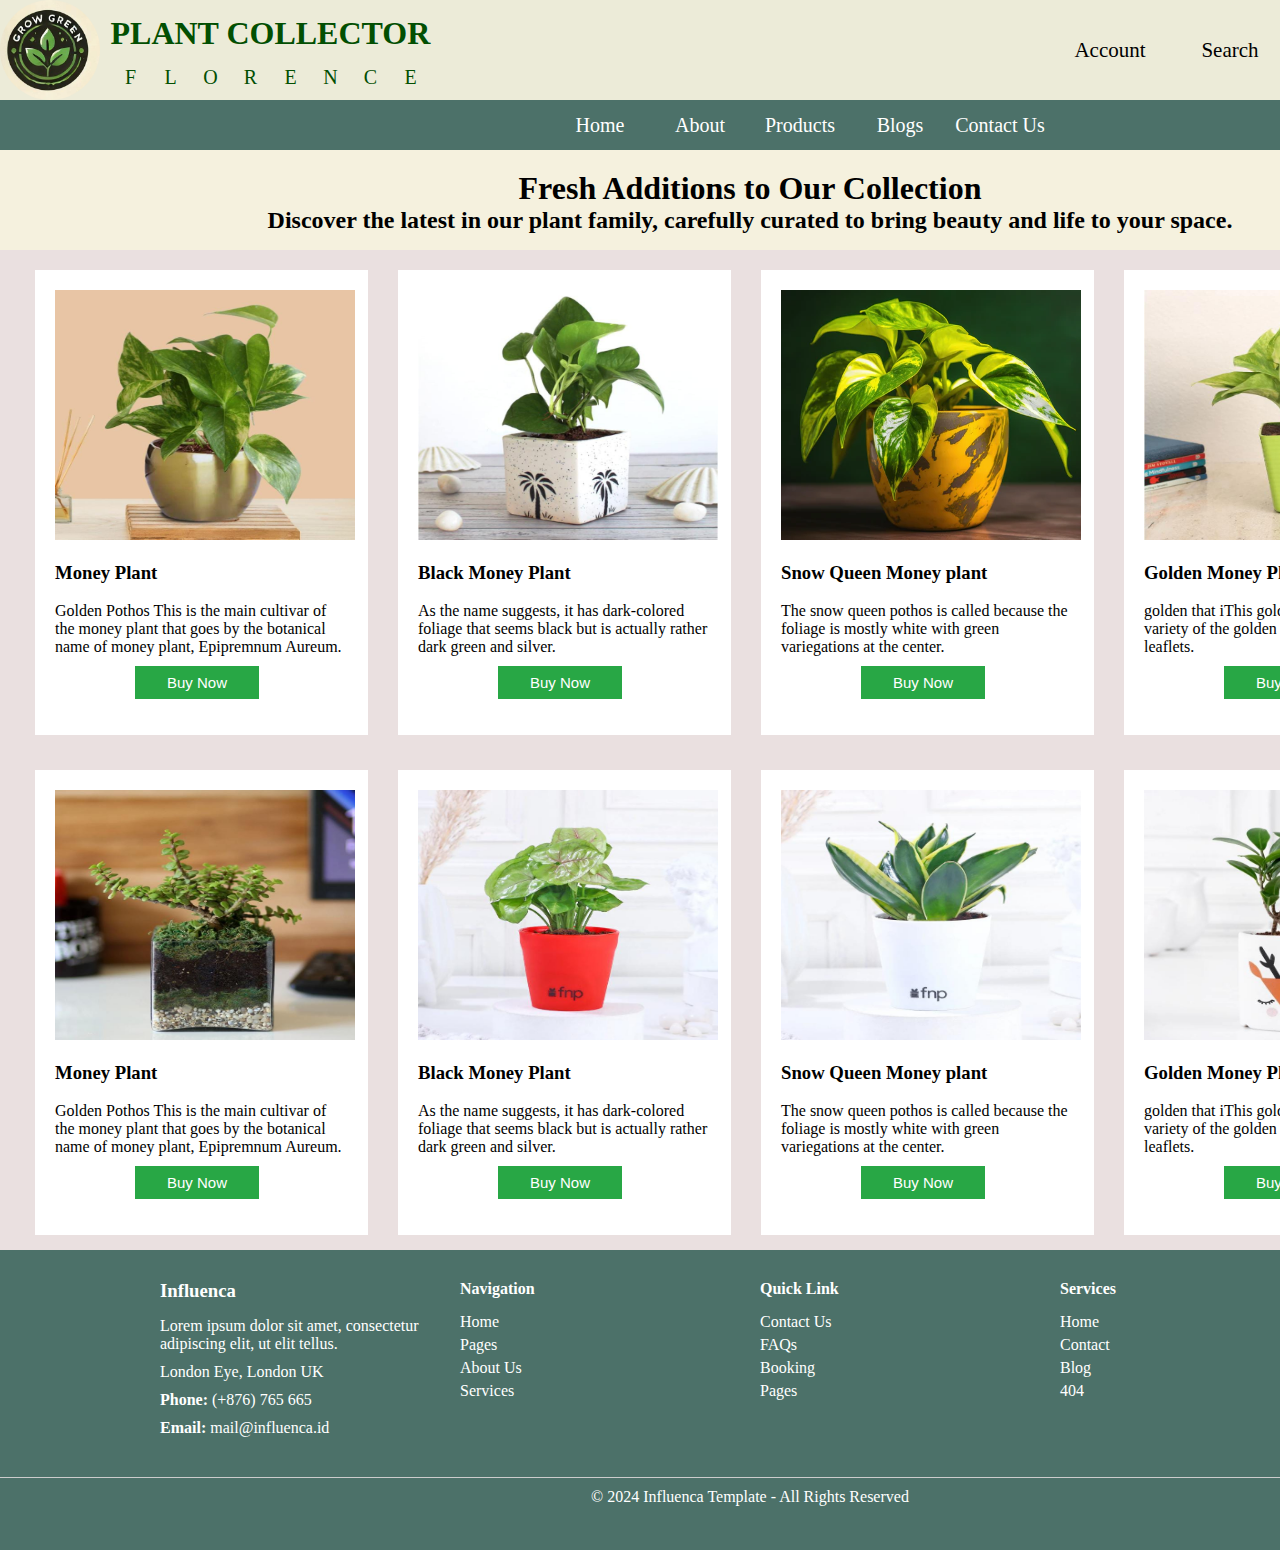
<file: project/Product.html>
<!DOCTYPE html>
<html lang="en">
<head>
    <meta charset="UTF-8">
    <meta name="viewport" content="width=device-width, initial-scale=1.0">
    <link rel="stylesheet" href="https://cdnjs.cloudflare.com/ajax/libs/font-awesome/6.6.0/css/all.min.css" integrity="sha512-Kc323vGBEqzTmouAECnVceyQqyqdsSiqLQISBL29aUW4U/M7pSPA/gEUZQqv1cwx4OnYxTxve5UMg5GT6L4JJg==" crossorigin="anonymous" referrerpolicy="no-referrer"/>
    <title>Document</title>
    <link rel="stylesheet" href="./Css files/Product.css">
</head>
<body>
    <div class="main">
        <div class="box1">
            <!-- =============================navbar============================== -->
            <div class="nav4">
                <div class="nav1"><img src="./logo.jpg" alt="" height="100%" width="100%"></div>
                <div class="nav2">
                    <h1> PLANT COLLECTOR</h1>
                    <ul>
                    <li>F</li>
                    <li>L</li>
                    <li>O</li>
                    <li>R</li>
                    <li>E</li>
                    <li>N</li>
                    <li>C</li>
                    <li>E</li>
                    </ul>
                </div>
                <div class="nav3">
                    <ul>
                        <li><i class="fa-solid fa-user"></i> Account </li>
                            
                           
                       
                        <li><i class="fa-solid fa-magnifying-glass"></i> Search </li>
                       
                           
                        <li><i class="fa-solid fa-cart-shopping"></i>Cart</li>
                    </ul>
                </div>
    
    
    
            </div>
            <div class="nav">
                <ul>
                    <li><a href="./Index.html"> Home</a></li>
                    <li><a href="./About.html">About</a></li>
                    <li><a href="./Product.html">Products</a> 
                    </li>
                    <li><a href="./Blog.html">Blogs</a></li>
                    <li><a href="./conact us.html">Contact Us</a></li>
             </ul>
            </div>
            <div class="contant1">
                <!--=======================heading========================================= -->
                <div class="heading">
                    <h1>Fresh Additions to Our Collection</h1>
                    <h2>Discover the latest in our plant family, carefully curated to bring beauty and life to your space.</h2>

                </div>
                <div class="up">
                <!-- ====================================up============================== -->
                    <div class="box-a">
                        <img src="./product images/plant1.jpg" alt="image" height="250" width="300">
                        <br>
                        <br>
                        <h3>Money Plant</h3>
                        <br>
                        <p>Golden Pothos
                            This is the main cultivar of the money plant that goes by the botanical name of money plant, Epipremnum Aureum.</p>
                        
                        <button type="button">Buy Now</button>
        
    
                    </div>
         
                    <div class="box-b">
                        <img src="./product images/plant2.jpg" alt="image" height="250" width="300">
                        <br>
                        <br>
                        <h3>Black Money Plant</h3>
                        <br>
                        <p>
                             As the name suggests, it has dark-colored foliage that seems black but is actually rather dark green and silver. </p>
                       
                        <button type="button">Buy Now</button>
        
    
                    </div>
                   <div class="box-c">
                    
                    <img src="./product images/plant3,1.png" alt="image" height="250" width="300">
                    <br>
                    <br>
                    <h3>Snow Queen Money plant</h3>
                    <br>
                    <p>
                      The snow queen pothos is called because the foliage is mostly white with green variegations at the center.</p>
                    <button type="button">Buy Now</button>
    
                   </div>
                   <div class="box-d">
                    
                    <img src="./product images/plant4.jpg" alt="image" height="250" width="300">
                    <br>
                    <br>
                    <h3>Golden Money Plant</h3>
                    <br>
                    <p>
                       golden that iThis golden dragon pothos variety of the golden pothos with gigantic leaflets.</p>
                    <button type="button">Buy Now</button>
    
                   </div>
                </div>
                <!--====================== down========================================= -->
                <div class="down">
                    <div class="box-e">
                        <img src="./product images/plant6.jpg" alt="image" height="250" width="300">
                        <br>
                        <br>
                        <h3>Money Plant</h3>
                        <br>
                        <p>Golden Pothos
                            This is the main cultivar of the money plant that goes by the botanical name of money plant, Epipremnum Aureum.</p>
                        
                        <button type="button">Buy Now</button>
        
    
                    </div>
         
                    <div class="box-f">
                        <img src="./product images/plant5.jpg" alt="image" height="250" width="300">
                        <br>
                        <br>
                        <h3>Black Money Plant</h3>
                        <br>
                        <p>
                             As the name suggests, it has dark-colored foliage that seems black but is actually rather dark green and silver. </p>
                       
                        <button type="button">Buy Now</button>
        
    
                    </div>
                   <div class="box-g">
                    
                    <img src="./product images/plant7.jpg" alt="image" height="250" width="300">
                    <br>
                    <br>
                    <h3>Snow Queen Money plant</h3>
                    <br>
                    <p>
                      The snow queen pothos is called because the foliage is mostly white with green variegations at the center.</p>
                    <button type="button">Buy Now</button>
    
                   </div>
                   <div class="box-h">
                    
                    <img src="./product images/plant3.jpg" alt="image" height="250" width="300">
                    <br>
                    <br>
                    <h3>Golden Money Plant</h3>
                    <br>
                    <p>
                       golden that iThis golden dragon pothos variety of the golden pothos with gigantic leaflets.</p>
                    <button type="button">Buy Now</button>
    
                   </div>


                </div>
                </div>
            </div>
            
        </div>
                
            </div>
            <div class="footer">

                <div class="footer-container">
                    <div class="footer-section">
                        <h3>Influenca</h3>
                        <p>Lorem ipsum dolor sit amet, consectetur adipiscing elit, ut elit tellus.</p>
                        <p>London Eye, London UK</p>
                        <p><strong>Phone:</strong> (+876) 765 665</p>
                        <p><strong>Email:</strong> mail@influenca.id</p>
                    </div>
                    <div class="footer-section">
                        <h4>Navigation</h4>
                        <ul>
                            <li><a href="#">Home</a></li>
                            <li><a href="#">Pages</a></li>
                            <li><a href="#">About Us</a></li>
                            <li><a href="#">Services</a></li>
                        </ul>
                    </div>
                    <div class="footer-section">
                        <h4>Quick Link</h4>
                        <ul>
                            <li><a href="#">Contact Us</a></li>
                            <li><a href="#">FAQs</a></li>
                            <li><a href="#">Booking</a></li>
                            <li><a href="#">Pages</a></li>
                        </ul>
                    </div>
                    <div class="footer-section">
                        <h4>Services</h4>
                        <ul>
                            <li><a href="#">Home</a></li>
                            <li><a href="#">Contact</a></li>
                            <li><a href="#">Blog</a></li>
                            <li><a href="#">404</a></li>
                        </ul>
                    </div>
                </div>
                <div class="footer-bottom">
                    <p>© 2024 Influenca Template - All Rights Reserved</p>
                    <div class="social-icons">
                        <a href="#"><i class="fa-brands fa-facebook"></i></a>
                        <a href="#"><i class="fa-brands fa-instagram"></i></a>
                        <a href="#"><i class="fa-brands fa-twitter"></i></a>
                        <a href="#"><i class="fa-brands fa-youtube"></i></a>
                    </div>
                </div>
                
        
        </div>
    </div>
</body>
</html>
</file>
<file: project/Css files/HomePage.css>
*{
    margin: 0;
    padding: 0;
    box-sizing: border-box;
 
}
.main{
    height:  2249px;
    width: 1500px;
    background-color: lightgreen;
    margin: auto;
}
.nav4{
    height: 100px;
    width: 1500px;
    background-color:rgb(246 234 214 / 96%);
    position: relative;
}
.nav1 img{
    height: 100px;
    width: 100px;
    float: left;
    border-radius: 50%;
}
.nav2{
    height: 100px;
    width: 500px;
    color:#024f02;
}
.nav2 h1{
    padding-top: 15px;
}
.nav2 ul li{
   list-style: none;
    float: left;
    line-height: 30px;
    width: 40px;
    text-align: center;
    font-size: 20px;
    padding-top: 10px;
    
}
.nav3{
    height: 100px;
    width: 400px;
    position: absolute;
    top: 25px;
    left: 1050px;
}


.nav3 ul li{
   list-style: none;
    float: left;
    line-height: 30px;
    width: 120px;
    text-align: center;
    font-size: 21px;
    padding-top: 10px;
}



.nav{
    height: 50px;
    width: 1500px;
    background-color: #4c7169;
    color: white;
    padding-left: 550px;

}


.nav ul li{
   list-style: none;
    float: left;
    line-height: 30px;
    width: 100px;
    text-align: center;
    font-size: 20px;
    padding-top: 10px;
  
    
}
.nav ul li a{
    text-decoration: none;
    color:white;
}
.nav ul li a:hover{
    text-decoration: none;
    color:#ffff66;
}
.up{
    height: 700px;
    width: 1500px;
    background-color: #cae4c5;
}
.wallpaper{
    height: 700px;
    width: 1500px;
    background-color: #cae4c5;
    position: absolute;
}
.imag1 img{
    height: 500px;
    width: 500px;
    float: left;
    position: relative;
    top: 20px;
    left: 50px;
    border: 2px solid  #cae4c5;
    border-radius: 60px 0px 0px 0px;
}
.imag2 img{
    height: 450px;
    width: 392px;
    float: left;
    position: relative;
    top:  208px;
    left: 66px;
    border: 2px solid  #cae4c5;
    border-radius: 0px 0px 60px 0px;
}
.name1{
    height: 200px;
    width: 350px;
    float: left;
    position: relative;
    top: 54px;
    left: -300px;
    font-size: 30px;
}
.name2{
    height: 200px;
    width: 390px;
    float:  left;
    position: relative;
    top: 20px;
    left: 157px;
    font-size: 30px
}
.name2 button{
    background-color:rgb(4, 140, 4);
    color: white;
    border: 5px green solid;
    border-radius: 20px 0px;
    padding: 8px 32px;
    text-align: center;
    font-size: 15px;
    margin-top: 10px;
    margin-left:80px ;
}
.name2 button:hover{
    background-color: #218838;
    color: #ffeb3b;
    transform: scale(1.05);
    box-shadow: 0 4px 10px rgb(0, 0,0.2);
}
.name2 button:active{
    transform: scale(0.98);
    box-shadow: 0 2px 5px rgb(0,0,0,0.2);
}
.mid{
    height: 700px;
    width: 1500px;
    background-color: rgb(250, 231, 196);
   
}
.img3 img{
    height: 700px;
    width: 600px;
    float: left;
    position: relative;
    top:  0px;
    left: 900px;
    border: 2px solid  #cae4c5;  
    
}
.name3{
    height: 700px;
    width: 900px;
    float: left;
   position: absolute;

}
.info{
    height: 500px;
    width: 600px;
    /* background-color: white; */
    font-size: 30px;
    border-radius: 10px;
    position: relative;
    top:  70px;
    left: 90px;
    
}
.info p{
    font-size: 25px;
    padding: 20px;
}
.name3 button{
    background-color:rgb(4, 140, 4);
    color: white;
    border: 5px green solid;
    border-radius: 20px 0px;
    padding: 8px 32px;
    text-align: center;
    font-size: 15px;
    margin-top: 10px;
    margin-left:80px ;
    height: 45px;
    width: 200px;
}
.name3 button:hover{
    background-color: #218838;
    color: #ffeb3b;
    transform: scale(1.05);
    box-shadow: 0 4px 10px rgb(0, 0,0.2);
}
.name3 button:active{
    transform: scale(0.98);
    box-shadow: 0 2px 5px rgb(0,0,0,0.2);
}

.down{
    height: 700px;
    width: 1500px;
    background-color: white;
}

.wallpaper1{
    height: 700px;
    width: 1500px;
    position: absolute;
}
.img4 img{
    height:  693px;
    width: 365px;
    position: relative;
    top: 0px;
    left: 1px;
    float: left;
  
}
.img5 img{
    height: 434px;
   width: 344px;
   position: relative;
   top: 264px;
   left: -41px;
   float: left;

}
.img6 img{
    height: 500px;
    width: 357px;
    position: relative;
    top: 221px;
    left: 780px;
    float: left;
   
}
.name4{
    height: 700px;
    width: 1500px;
    z-index: 1;
    align-items: center;
    position: absolute;
  
}
.info2{
    height: 700px;
    width: 800px;  
    background-color: #cae4c5; 
    text-align: center;
    font-size: 30px;
    position: relative;
    top: -1px;
    left: 366px;
    

}

.name4 button{
    background-color:rgb(4, 140, 4);
    color: white;
    border: 5px green solid;
    border-radius: 20px 0px;
    padding: 8px 32px;
    text-align: center;
    font-size: 15px;
    margin-top: 42px;
    margin-left:32px ;
    height: 45px;
    width: 200px;
}
.name4 button:hover{
    background-color: #218838;
    color: #ffeb3b;
    transform: scale(1.05);
    box-shadow: 0 4px 10px rgb(0, 0,0.2);
}
.name4 button:active{
    transform: scale(0.98);
    box-shadow: 0 2px 5px rgb(0,0,0,0.2);
}



.footer {
 height: 300px;
 width: 1500px;
 background-color: #4c7169; /* Adjust the footer background color */
 color: #ffffff;
padding: 20px 0;
position: relative;
 top: 0px;
 left: 0px;
}
.footer-container {
display: flex;
justify-content: space-around;
flex-wrap: wrap;
max-width: 1200px;
margin:  auto;
}

.footer-section {
flex: 1;
margin: 10px;
min-width: 200px;
}

.footer-section h3,
.footer-section h4 {
margin-bottom: 15px;
}

.footer-section p,
.footer-section ul {
margin-bottom: 10px;
  }

.footer-section ul {
list-style: none;
padding: 0;
}

.footer-section ul li {
margin-bottom: 5px;
}

.footer-section ul li a {
text-decoration: none;
color: #ffffff;
transition: color 0.3s;
}

.footer-section ul li a:hover {
color: #ddd;
}

.footer-bottom {
text-align: center;
margin-top: 20px;
border-top: 1px solid #ccc;
padding-top: 10px;
}

.social-icons {
margin-top: 10px;
}

.social-icons a {
color: #ffffff;
margin: 0 10px;
text-decoration: none;
font-size: 20px;
}

.social-icons a:hover {
color: #ddd;
}
</file>
<file: project/Css files/About.css>
*{
    margin: 0;
    padding: 0;
    box-sizing: border-box;
}
.box1{
    height:auto;
    width: 1500px;
    background-color: lightgreen;
    margin: auto;
}
.nav4{
    height: 100px;
    width: 1500px;
    background-color:rgb(246 234 214 / 96%);
    position: relative;
}
.nav1 img{
    height: 100px;
    width: 100px;
    float: left;
    border-radius: 50%;
}
.nav2{
    height: 100px;
    width: 500px;
    color:#024f02;
}
.nav2 h1{
    padding-top: 15px;
}
.nav2 ul li{
   list-style: none;
    float: left;
    line-height: 30px;
    width: 40px;
    text-align: center;
    font-size: 20px;
    padding-top: 10px;
    
}
.nav3{
    height: 100px;
    width: 400px;
    position: absolute;
    top: 25px;
    left: 1038px
}


.nav3 ul li{
   list-style: none;
    float: left;
    line-height: 30px;
    width: 120px;
    text-align: center;
    font-size: 21px;
    padding-top: 10px;
}
.nav{
    height: 50px;
    width: 1500px;
    background-color: #4c7169;
    color: white;
    padding-left: 550px;

}
.nav ul li{
   list-style: none;
    float: left;
    line-height: 30px;
    width: 100px;
    text-align: center;
    font-size: 20px;
    padding-top: 10px;
  
    
}
.nav ul li a{
    text-decoration: none;
    color:white;
}
.nav ul li a:hover{
    text-decoration: none;
    color:#ffff66;
}

.box2{
    height: 600px;
    width: 1500px;
    background-color: rgb(203, 201, 201);
    /* border-radius: 30px; */
    color: white;
    font-size: 25px;
    text-align: center;
    background-image: linear-gradient(to right, rgba(34, 34, 34, 0.5), rgba(87, 86, 86, 0.5)), url("../About images/image.png");
    background-size:cover;
    position: relative;
}
.img1{
    height: 300px;
    width: 800px;
    position: absolute;
    top: 184px;
    left: 332px;
   
}
.box3{
    height: 1900px;
    width: 1500px;
    background-color: hotpink;
}
.box-a{
    height: 600px;
    width: 1500px;
    background-color: white;
    display: flex;
    align-items: center;
    justify-content: center;
    text-align: center;
}
.box-a img{
    height: 500px;
    width: 700px;
    border-radius: 20px;
}
.name1{
    height: 500px;
    width: 700px;
    font-size: 25px;
    padding-left: 30px;
    background-color: white;
}
.name1 h1{
    font-size: 60px;
    padding: 10px;
}

.box-b{
    height: 600px;
    width: 1500px;
    background-color: white;
    display: flex;
    align-items: center;
    justify-content: center;
    text-align: center;
    

}
.box-b img{
    height: 500px;
    width: 700px;
    border-radius: 20px;

}
.name2{
    height: 500px;
    width: 700px;
    font-size: 25px;
    padding-right: 30px;
    background-color: white;
}
.name2 h1{
    font-size: 60px;
    padding: 10px;
}
.box-c{
    height: 700px;
    width: 1500px;
    background-color: white;
    display: flex;
    align-items: center;
    justify-content: center;
    text-align: center;
}
.box-c img{
    height: 650px;
    width: 614px;
    border-radius: 20px;
}
.name3{
    height: 700px;
    width: 650px;
    /* float: left; */
    font-size: 25px;
    padding-left: 30px;
    background-color: white;
}
.name3 h1{
    font-size: 60px;
    padding:10px;
}
.box4{
    height: 500px;
    width: 1500px;
    background-color: #cae4c5;
   
}
.box4 h1{
    height: 80px;
    width: 1500px;
    text-align: center;
    font-size: 50px;
    /* padding: 10px;
    margin-bottom: 30px; */
}
.box-d{
    height: 400px;
    width: 300px;
    background-color: #dccdb0;
    float: left;
    margin-left: 60px;
    border-radius: 130px 130px 0px 0px;
    position: relative;
}
.p1{
    height: 250px;
    width: 200px;
    position: absolute;
    top: 163px;
    left: 50px;
}
.logo-d img{
    height: 150px;
    width: 150px;
    border-radius: 50%;
    position: absolute;
    top: 8px;
    left: 73px;
}
.box-e{
    height: 400px;
    width: 300px;
    background-color: #e2d6ba;
    float: left;
    margin-left: 60px;
    border-radius: 130px 130px 0px 0px;
    position: relative;
}
.p2{
    height: 250px;
    width: 200px;
    position: absolute;
    top: 163px;
    left: 50px;
}
.logo-e img{
    height: 150px;
    width: 150px;
    border-radius: 50%;
    position: absolute;
    top: 8px;
    left: 73px;
}
.box-f{
    height: 400px;
    width: 300px;
    background-color: #dccdae;
    float: left;
    margin-left: 60px;
    border-radius: 130px 130px 0px 0px;
    position: relative;
}
.p3{
    height: 250px;
    width: 200px;
    position: absolute;
    top: 163px;
    left: 50px;
}
.logo-f img{
    height: 150px;
    width: 150px;
    border-radius: 50%;
    position: absolute;
    top: 8px;
    left: 73px;
}
.box-g{
    height: 400px;
    width: 300px;
    background-color: #dfd4b8;
    float: left;
    margin-left: 60px;
    border-radius: 130px 130px 0px 0px;
    position: relative;
}
.p4{
    height: 250px;
    width: 200px;
    position: absolute;
    top: 163px;
    left: 50px;
}
.logo-g img{
    height: 150px;
    width: 150px;
    border-radius: 50%;
    position: absolute;
    top: 8px;
    left: 73px;
}
.footer{
    height: 300px;
    width: 1500px;
    background-color: aqua;
}
/* ===================footer============== */
.footer {
 height: 300px;
 width: 1500px;
 background-color: #4c7169; /* Adjust the footer background color */
 color: #ffffff;
padding: 20px 0;
position: relative;
 top: 0px;
 left: 0px;
}
.footer-container {
display: flex;
justify-content: space-around;
flex-wrap: wrap;
max-width: 1200px;
margin:  auto;
}

.footer-section {
flex: 1;
margin: 10px;
min-width: 200px;
}

.footer-section h3,
.footer-section h4 {
margin-bottom: 15px;
}

.footer-section p,
.footer-section ul {
margin-bottom: 10px;
  }

.footer-section ul {
list-style: none;
padding: 0;
}

.footer-section ul li {
margin-bottom: 5px;
}

.footer-section ul li a {
text-decoration: none;
color: #ffffff;
transition: color 0.3s;
}

.footer-section ul li a:hover {
color: #ddd;
}

.footer-bottom {
text-align: center;
margin-top: 20px;
border-top: 1px solid #ccc;
padding-top: 10px;
}

.social-icons {
margin-top: 10px;
}

.social-icons a {
color: #ffffff;
margin: 0 10px;
text-decoration: none;
font-size: 20px;
}

.social-icons a:hover {
color: #ddd;
}
</file>
<file: project/Css files/Blog.css>
*{
    margin: 0;
    padding: 0;
    box-sizing: border-box;
}
.box1{
    height: 1600px;
    width: 1500px;
    background-color: rgb(222, 219, 219);
    margin: auto;
}
.nav4{
    height: 100px;
    width: 1500px;
    background-color:rgb(246 234 214 / 96%);
    position: relative;
}
.nav1 img{
    height: 100px;
    width: 100px;
    float: left;
    border-radius: 50%;
}
.nav2{
    height: 100px;
    width: 500px;
    color:#024f02;
}
.nav2 h1{
    padding-top: 15px;
}
.nav2 ul li{
   list-style: none;
    float: left;
    line-height: 30px;
    width: 40px;
    text-align: center;
    font-size: 20px;
    padding-top: 10px;
    
}
.nav3{
    height: 100px;
    width: 400px;
    position: absolute;
    top: 25px;
    left: 1050px;
}


.nav3 ul li{
   list-style: none;
    float: left;
    line-height: 30px;
    width: 120px;
    text-align: center;
    font-size: 21px;
    padding-top: 10px;
}



/*====================================== navbar============================== */

.nav{
    height: 50px;
    width: 1500px;
    background-color: #4c7169;
    color: white;
    padding-left: 550px;

}


.nav ul li{
   list-style: none;
    float: left;
    line-height: 30px;
    width: 100px;
    text-align: center;
    font-size: 20px;
    padding-top: 10px;
  
    
}
.nav ul li a{
    text-decoration: none;
    color:white;
}
.nav ul li a:hover{
    text-decoration: none;
    color:#ffff66;
}

.box2{
    height:1200px;
    width:  1500px;
}
.heading1{
    height: 100px;
    width: 1500px;
    text-align: center;
    background-color:  #f5f1de;
    padding: 10px;
  
}
.heading2{
    height: 100px;
    width:1479px;
    text-align: center;
    padding: 10px;
    background-color: #AFA756;
    color: #40423F;
    margin: 10px;
    border-radius: 20px;
    font-size: 20px;
}
.content{
    height: 1200px;
    width: 1500px;
    position: absolute;
}
/* ============================up blog content================================== */

.up{
    height: 500px;
    width:1500px;
}
.blog1{
    height: 500px;
    width: 450px;
    background-color: white;
    float: left;
    position: relative;
    top: 10px;
    left: 25px;
    padding: 20px;
    align-items: center;
    /* border: solid black 2px; */
    
}
.blog1 p{

    height: 50px;
    width: 400px;
    overflow: scroll;
}

.blog1 button{
    background-color: rgb(129, 127, 127);
    color: white;
    border: none;
    padding: 8px 32px;
    text-align: center;
    font-size: 15px;
    margin-top: 10px;
    margin-left:10px ;

}
.blog1 button:hover{
    background-color: black;
    color: white;
    transform: scale(1.05);
    box-shadow: 0 4px 10px rgb(0, 0,0.2);
}
.blog1 button:active{
    transform: scale(0.98);
    box-shadow: 0 2px 5px rgb(0,0,0,0.2);
}
.blog2{
    height: 500px;
    width: 450px;
    background-color: white;
    float: left;
    position: relative;
    top: 10px;
    left: 70px;
    padding: 20px;
    align-items: center;
    /* border: solid black 2px; */
    
}
.blog2 p{
    height: 50px;
    width: 400px;
    overflow: scroll;
}

.blog2 button{
    background-color: rgb(129, 127, 127);
    color: white;
    border: none;
    padding: 8px 32px;
    text-align: center;
    font-size: 15px;
    margin-top: 10px;
    margin-left:10px ;

}
.blog2 button:hover{
    background-color: black;
    color: white;
    transform: scale(1.05);
    box-shadow: 0 4px 10px rgb(0, 0,0.2);
}
.blog2 button:active{
    transform: scale(0.98);
    box-shadow: 0 2px 5px rgb(0,0,0,0.2);
}
.blog3{
    height: 500px;
    width: 450px;
    background-color: white;
    float: left;
    position: relative;
    top: 10px;
    left: 109px;
    padding: 20px;
    align-items: center;
    /* border: solid black 2px; */
    
}
.blog3 p{
    height: 50px;
    width: 400px;
    overflow: scroll;
}

.blog3 button{
    background-color: rgb(129, 127, 127);
    color: white;
    border: none;
    padding: 8px 32px;
    text-align: center;
    font-size: 15px;
    margin-top: 10px;
    margin-left:10px ;

}
.blog3 button:hover{
    background-color: black;
    color: white;
    transform: scale(1.05);
    box-shadow: 0 4px 10px rgb(0, 0,0.2);
}
.blog3 button:active{
    transform: scale(0.98);
    box-shadow: 0 2px 5px rgb(0,0,0,0.2);
}
/* ===========================down blog content====================== */
.down{
height: 500px;
width:1500px;

}
.blog4{
    height: 500px;
    width: 450px;
    background-color: white;
    float: left;
    position: relative;
    top:20px;
    left: 12px;
    padding: 20px;
    align-items: center;
    margin: 15px;
    /* border: solid black 2px; */
    
}
.blog4 p{
    height: 50px;
    width: 400px;
    overflow: scroll;
}

.blog4 button{
    background-color: rgb(129, 127, 127);
    color: white;
    border: none;
    padding: 8px 32px;
    text-align: center;
    font-size: 15px;
    margin-top: 10px;
    margin-left:10px ;

}
.blog4 button:hover{
    background-color: black;
    color: white;
    transform: scale(1.05);
    box-shadow: 0 4px 10px rgb(0, 0,0.2);
}
.blog4 button:active{
    transform: scale(0.98);
    box-shadow: 0 2px 5px rgb(0,0,0,0.2);
}
.blog5{
    height: 500px;
    width: 450px;
    background-color: white;
    float: left;
    position: relative;
    top:20px;
    left: 25px;
    padding: 20px;
    align-items: center;
    margin: 15px;
    /* border: solid black 2px; */
    
}
.blog5 p{
    height: 50px;
    width: 400px;
    overflow: scroll;
}

.blog5 button{
    background-color: rgb(129, 127, 127);
    color: white;
    border: none;
    padding: 8px 32px;
    text-align: center;
    font-size: 15px;
    margin-top: 10px;
    margin-left:10px ;

}
.blog5 button:hover{
    background-color: black;
    color: white;
    transform: scale(1.05);
    box-shadow: 0 4px 10px rgb(0, 0,0.2);
}
.blog5 button:active{
    transform: scale(0.98);
    box-shadow: 0 2px 5px rgb(0,0,0,0.2);
}
.blog6{
    height: 500px;
    width: 450px;
    background-color: white;
    float: left;
    position: relative;
    top:20px;
    left: 35px;
    padding: 20px;
    align-items: center;
    margin: 15px;
    /* border: solid black 2px; */
    
}
.blog6 p{
    height: 50px;
    width: 400px;
    overflow: scroll;
}

.blog6 button{
    background-color: rgb(129, 127, 127);
    color: white;
    border: none;
    padding: 8px 32px;
    text-align: center;
    font-size: 15px;
    margin-top: 10px;
    margin-left:10px ;

}
.blog6 button:hover{
    background-color: black;
    color: white;
    transform: scale(1.05);
    box-shadow: 0 4px 10px rgb(0, 0,0.2);
}
.blog6 button:active{
    transform: scale(0.98);
    box-shadow: 0 2px 5px rgb(0,0,0,0.2);
}



/* =======================footer========================== */
.footer {
height: 300px;
width: 1500px;
background-color: #4c7169; /* Adjust the footer background color */
color: #ffffff;
padding: 20px 0;
position: relative;
top: 80px;
left: 0px;
}

.footer-container {
display: flex;
justify-content: space-around;
flex-wrap: wrap;
max-width: 1200px;
margin: 0 auto;
}

.footer-section {
flex: 1;
margin: 10px;
float: left;

}

.footer-section h3,
.footer-section h4 {
margin-bottom: 15px;
}

.footer-section p,
.footer-section ul {
margin-bottom: 10px;
}

.footer-section ul {
list-style: none;
padding: 0;
}

.footer-section ul li {
margin-bottom: 5px;
}

.footer-section ul li a {
text-decoration: none;
color: #ffffff;
transition: color 0.3s;
}

.footer-section ul li a:hover {
color: #ddd;
}

.footer-bottom {
text-align: center;
margin-top: 20px;
border-top: 1px solid #ccc;
padding-top: 10px;
}

.social-icons {
margin-top: 10px;
}

.social-icons a {
color: #ffffff;
margin: 0 10px;
text-decoration: none;
font-size: 20px;
}

.social-icons a:hover {
color: #ddd;
}
</file>
<file: project/Css files/conact us.css>
*{
    margin: 0;
    padding: 0;
    box-sizing: border-box;
}
.main{
    height: 1772px;
    width: 1500px;
    background-color:  #6d956a;
    margin: auto;
    
}

.nav4{
    height: 100px;
    width: 1500px;
    background-color:rgb(246 234 214 / 96%);
    position: relative;
}
.nav1 img{
    height: 100px;
    width: 100px;
    float: left;
    border-radius: 50%;
}
.nav2{
    height: 100px;
    width: 500px;
    color:#024f02;
}
.nav2 h1{
    padding-top: 15px;
}
.nav2 ul li{
   list-style: none;
    float: left;
    line-height: 30px;
    width: 40px;
    text-align: center;
    font-size: 20px;
    padding-top: 10px;
    
}
.nav3{
    height: 100px;
    width: 440px;
    position: absolute;
    top: 25px;
    left: 1038px;
}


.nav3 ul li{
   list-style: none;
    float: left;
    line-height: 30px;
    width: 120px;
    text-align: center;
    font-size: 21px;
    padding-top: 10px;
}



.nav{
    height: 50px;
    width:  1500px;
    background-color: #4c7169;
    color: white;
    padding-left: 550px;

}


.nav ul li{
   list-style: none;
    float: left;
    line-height: 30px;
    width: 100px;
    text-align: center;
    font-size: 20px;
    padding-top: 10px;
  
    
}
.nav ul li a{
    text-decoration: none;
    color:white;
}
.nav ul li a:hover{
    text-decoration: none;
    color:#ffff66;
}
.heading{
    height: 100px;
    width: 1500px;
    background-color:  #f4e28c;
    text-align: center;
    padding-top: 10px;
    border-radius: 30px;
}
.box2{
    height: 500px;
    width: 1500px;
    background-color:   #6d956a;
    position: absolute;
}

     /* ===========================left(table)============================ */
.left{
    height: 420px;
    width: 600px;
    background-color: white;
    margin: 20px;
    text-align: center;
    float: left;
    border-radius: 10px;
    padding-top: 20px;
    position: relative;
    top: 10px;
    left: 100px;
    
}
.left th,td{
    background-color: lightgray;
    border-radius: 5px;
}
 /* =============================right(form)====================== */
 .right{
    height: 420px;
    width: 750px;
    background-color: white;
    float: left;
    position: relative;
    top: 25px;
    left: 200px;
    
}
#form{
    width: 35%;
    max-width: 750px;
    margin:  auto;
    padding: 20px;
    background-color: #fff;
    border-radius: 10px;
    box-shadow: 0 5px 10px rgba(0,0,0,0.2);

}
.right h1{
    text-align: center;
    margin-bottom: 20px;
    color: #333;
}
.right input, textarea{
    display: block;
    width: 100%;
    height: 50px;
    margin-bottom: 10px;
    border: none;
    border-radius: 5px;
    background-color: lightgrey;
    color: #333;
}
.right input:focus,
 textarea:focus{
outline: none;
box-shadow: 0 0 5px #333;
}
.right button{
    display: block;
    width: 100%;
    padding: 10px;
    border: none;
    border-radius: 5px;
    background-color: #333;
    cursor:pointer;
    transition: 0.3s ease;
    color: #f7f7f7;
}
.right button:hover{
    background-color: #555;
}
.box3{
height: 400px;
width: 1500px;
position: relative;
top: 499px;
padding-left: 50px;
background-color:  #6d956a;
}
.map{
    height:435px;
    width:1450px ;
    background-color: aqua;
    position: relative;
    top :617px;
    /* margin: 20px; */

}
/* ====================bottom================== */


.bottom{
    height: 320px;
    width: 1500px;
    background-color:  #6d956a;
    position: relative;
    top: 499px;
    left: 0px;
    
}
.bottom1{
    height: 267px;
    width: 300px;
    background-color:#e9e2c1fa;
    float: left;
    position: relative;
    top: 25px;
    left: 100px;
    padding: 20px;
    border-radius: 50px 0px;
}
.icon1{
    text-align: center; 
    font-size: 30px;
    padding-bottom: 5px;
    color: #627421;
}

.bottom2{
    height: 267px;
    width: 300px;
    background-color:#e9e2c1fa;
    float: left;
    position: relative;
    top: 25px;
    left: 135px;
    padding: 20px;
    border-radius: 50px 0px;
}
.icon2{
    text-align: center; 
    font-size: 30px;
    padding-bottom: 5px;
    color: #627421;
}

.bottom3{
    height: 267px;
    width: 300px;
    background-color:#e9e2c1fa;
    float: left;
    position: relative;
    top: 25px;
    left: 170px;
    padding: 20px;
    border-radius: 50px 0px;
}
.icon3{
    text-align: center; 
    font-size: 30px;
    padding-bottom: 5px;
    color: #627421;
}

.bottom4{
    height: 267px;
    width: 300px;
    background-color:#e9e2c1fa;
    float: left;
    position: relative;
    top: 25px;
    left: 200px;
    padding: 20px;
    border-radius: 50px 0px;
}
.icon4{
    text-align: center; 
    font-size: 30px;
    padding-bottom: 5px;
    color: #627421;
}


/* =======================footer======================== */

.footer {
height: 300px;
width: 1500px;
background-color: #4c7169; /* Adjust the footer background color */
color: #ffffff;
padding: 20px 0;
position: relative;
top: 500px;
left: 0px;
}

.footer-container {
display: flex;
justify-content: space-around;
flex-wrap: wrap;
max-width: 1200px;
margin: 0 auto;
}

.footer-section {
flex: 1;
margin: 10px;
float: left;

}

.footer-section h3,
.footer-section h4 {
margin-bottom: 15px;
}

.footer-section p,
.footer-section ul {
margin-bottom: 10px;
}

.footer-section ul {
list-style: none;
padding: 0;
}

.footer-section ul li {
margin-bottom: 5px;
}

.footer-section ul li a {
text-decoration: none;
color: #ffffff;
transition: color 0.3s;
}

.footer-section ul li a:hover {
color: #ddd;
}

.footer-bottom {
text-align: center;
margin-top: 20px;
border-top: 1px solid #ccc;
padding-top: 10px;
}

.social-icons {
margin-top: 10px;
}

.social-icons a {
color: #ffffff;
margin: 0 10px;
text-decoration: none;
font-size: 20px;
}

.social-icons a:hover {
color: #ddd;
}
</file>
<file: project/Css files/Product.css>
*{
    margin: auto;
    padding: 0;
    box-sizing: border-box;
}

.main{
    height: 1100px;
    width: 1500px;
    /* background-color: aqua; */
}
.box1{
    height: 1436px;
    width: 1500px;
    background-color: aqua;
}
.nav4{
    height: 100px;
    width: 1500px;
    background-color:rgb(246 234 214 / 96%);
    position: relative;
}
.nav1 img{
    height: 100px;
    width: 100px;
    float: left;
    border-radius: 50%;
}
.nav2{
    height: 100px;
    width: 1279px;
    color:#024f02;
}
.nav2 h1{
    padding-top: 15px;
}
.nav2 ul li{
   list-style: none;
    float: left;
    line-height: 30px;
    width: 40px;
    text-align: center;
    font-size: 20px;
    padding-top: 10px;
    
}
.nav3{
    height: 100px;
    width: 400px;
    position: absolute;
    top: 25px;
    left: 1050px;
}


.nav3 ul li{
   list-style: none;
    float: left;
    line-height: 30px;
    width: 120px;
    text-align: center;
    font-size: 21px;
    padding-top: 10px;
}

.nav{
    height: 50px;
    width: 1500px;
    background-color: #4c7169;
    color: white;
    padding-left: 550px;

}


.nav ul li{
   list-style: none;
    float: left;
    line-height: 30px;
    width: 100px;
    text-align: center;
    font-size: 20px;
    padding-top: 10px;
  
    
}
.nav ul li a{
    text-decoration: none;
    color:white;
}
.nav ul li a:hover{
    text-decoration: none;
    color:#ffff66;
}
.heading{
    height: 100px;
    width: 1500px;
    background-color:  #f5f1de;
    text-align: center;
    padding-top: 20px;

}
.contant1{
    height: 1100px;
    width: 1500px;
    background-color: rgb(227, 48, 48);
    position: absolute;
}
.up{
    height: 500px;
    width: 1500px;
    background-color: rgb(234, 224, 224);
    /* position: absolute; */

}

.box-a{
    height: 465px;
    width: 333px;
    background-color: white;
    float: left;
    position: relative;
    top: 20px;
    left: 35px;
    padding: 20px;

}
.box-a button{
    background-color: #28a745;
    color: white;
    border: none;
    padding: 8px 32px;
    text-align: center;
    font-size: 15px;
    margin-top: 10px;
    margin-left:80px ;

}
.box-a button:hover{
    background-color: #218838;
    color: #ffeb3b;
    transform: scale(1.05);
    box-shadow: 0 4px 10px rgb(0, 0,0.2);
}
.box-a button:active{
    transform: scale(0.98);
    box-shadow: 0 2px 5px rgb(0,0,0,0.2);
}


.box-b{
    height: 465px;
    width: 333px;
    background-color: white;
    float: left;
    position: relative;
    top: 20px;
    left: 65px;
    padding: 20px;


}
.box-b button{
    background-color: #28a745;
    color: white;
    border: none;
    padding: 8px 32px;
    text-align: center;
    font-size: 15px;
    margin-top: 10px;
    margin-left:80px ;
}
.box-b button:hover{
    background-color: #218838;
    color: #ffeb3b;
    transform: scale(1.05);
    box-shadow: 0 4px 10px rgb(0, 0,0.2);
}
.box-b button:active{
    transform: scale(0.98);
    box-shadow: 0 2px 5px rgb(0,0,0,0.2);
}

.box-c{
    height: 465px;
    width: 333px;
    background-color: white;
    float: left;
    position: relative;
    top: 20px;
    left: 95px;
    padding: 20px;
    

}
.box-c button{
    background-color: #28a745;
    color: white;
    border: none;
    padding: 8px 32px;
    text-align: center;
    font-size: 15px;
    margin-top: 10px;
    margin-left:80px ;
}
.box-c button:hover{
    background-color: #218838;
    color: #ffeb3b;
    transform: scale(1.05);
    box-shadow: 0 4px 10px rgb(0, 0,0.2);
}
.box-c button:active{
    transform: scale(0.98);
    box-shadow: 0 2px 5px rgb(0,0,0,0.2);
}
.box-d{
    height: 465px;
    width: 333px;
    background-color: white;
    float: left;
    position: relative;
    top: 20px;
    left: 125px;
    padding: 20px;

}
.box-d button{
    background-color: #28a745;
    color: white;
    border: none;
    padding: 8px 32px;
    text-align: center;
    font-size: 15px;
    margin-top: 10px;
    margin-left:80px ;
}
.box-d button:hover{
    background-color: #218838;
    color: #ffeb3b;
    transform: scale(1.05);
    box-shadow: 0 4px 10px rgb(0, 0,0.2);
}
.box-d button:active{
    transform: scale(0.98);
    box-shadow: 0 2px 5px rgb(0,0,0,0.2);
}
.down{
    height: 500px;
    width: 1500px;
    background-color: rgb(234, 224, 224);
    /* position: absolute; */
}
 .box-e{
    height: 465px;
    width: 333px;
    background-color: white;
    float: left;
    position: relative;
    top: 20px;
    left: 35px;
    padding: 20px;

}
.box-e button{
    background-color: #28a745;
    color: white;
    border: none;
    padding: 8px 32px;
    text-align: center;
    font-size: 15px;
    margin-top: 10px;
    margin-left:80px ;

}
.box-e button:hover{
    background-color: #218838;
    color: #ffeb3b;
    transform: scale(1.05);
    box-shadow: 0 4px 10px rgb(0, 0,0.2);
}
.box-e button:active{
    transform: scale(0.98);
    box-shadow: 0 2px 5px rgb(0,0,0,0.2);
}


.box-f{
    height: 465px;
    width: 333px;
    background-color: white;
    float: left;
    position: relative;
    top: 20px;
    left: 65px;
    padding: 20px;


}
.box-f button{
    background-color: #28a745;
    color: white;
    border: none;
    padding: 8px 32px;
    text-align: center;
    font-size: 15px;
    margin-top: 10px;
    margin-left:80px ;
}
.box-f button:hover{
    background-color: #218838;
    color: #ffeb3b;
    transform: scale(1.05);
    box-shadow: 0 4px 10px rgb(0, 0,0.2);
}
.box-f button:active{
    transform: scale(0.98);
    box-shadow: 0 2px 5px rgb(0,0,0,0.2);
}
.box-g{
    height: 465px;
    width: 333px;
    background-color: white;
    float: left;
    position: relative;
    top: 20px;
    left: 95px;
    padding: 20px;
    

}
.box-g button{
    background-color: #28a745;
    color: white;
    border: none;
    padding: 8px 32px;
    text-align: center;
    font-size: 15px;
    margin-top: 10px;
    margin-left:80px ;
}
.box-g button:hover{
    background-color: #218838;
    color: #ffeb3b;
    transform: scale(1.05);
    box-shadow: 0 4px 10px rgb(0, 0,0.2);
}
.box-g button:active{
    transform: scale(0.98);
    box-shadow: 0 2px 5px rgb(0,0,0,0.2);
}
.box-h{
    height: 465px;
    width: 333px;
    background-color: white;
    float: left;
    position: relative;
    top: 20px;
    left: 125px;
    padding: 20px;

}
.box-h button{
    background-color: #28a745;
    color: white;
    border: none;
    padding: 8px 32px;
    text-align: center;
    font-size: 15px;
    margin-top: 10px;
    margin-left:80px ;
}
.box-h button:hover{
    background-color: #218838;
    color: #ffeb3b;
    transform: scale(1.05);
    box-shadow: 0 4px 10px rgb(0, 0,0.2);
}
.box-h button:active{
    transform: scale(0.98);
    box-shadow: 0 2px 5px rgb(0,0,0,0.2);
}
.footer {
    height: 300px;
    width: 1500px;
background-color: #4c7169; /* Adjust the footer background color */
color: #ffffff;
padding: 20px 0;
position: relative;
top: 150px; 
left: 0px;
}

.footer-container {
display: flex;
justify-content: space-around;
flex-wrap: wrap;
max-width: 1200px;
margin: 0 auto;
}

.footer-section {
flex: 1;
margin: 10px;
float: left;

}

.footer-section h3,
.footer-section h4 {
margin-bottom: 15px;
}

.footer-section p,
.footer-section ul {
margin-bottom: 10px;
}

.footer-section ul {
list-style: none;
padding: 0;
}

.footer-section ul li {
margin-bottom: 5px;
}

.footer-section ul li a {
text-decoration: none;
color: #ffffff;
transition: color 0.3s;
}

.footer-section ul li a:hover {
color: #ddd;
}

.footer-bottom {
text-align: center;
margin-top: 20px;
border-top: 1px solid #ccc;
padding-top: 10px;
}

.social-icons {
margin-top: 10px;
}

.social-icons a {
color: #ffffff;
margin: 0 10px;
text-decoration: none;
font-size: 20px;
}

.social-icons a:hover {
color: #ddd;
}
</file>
